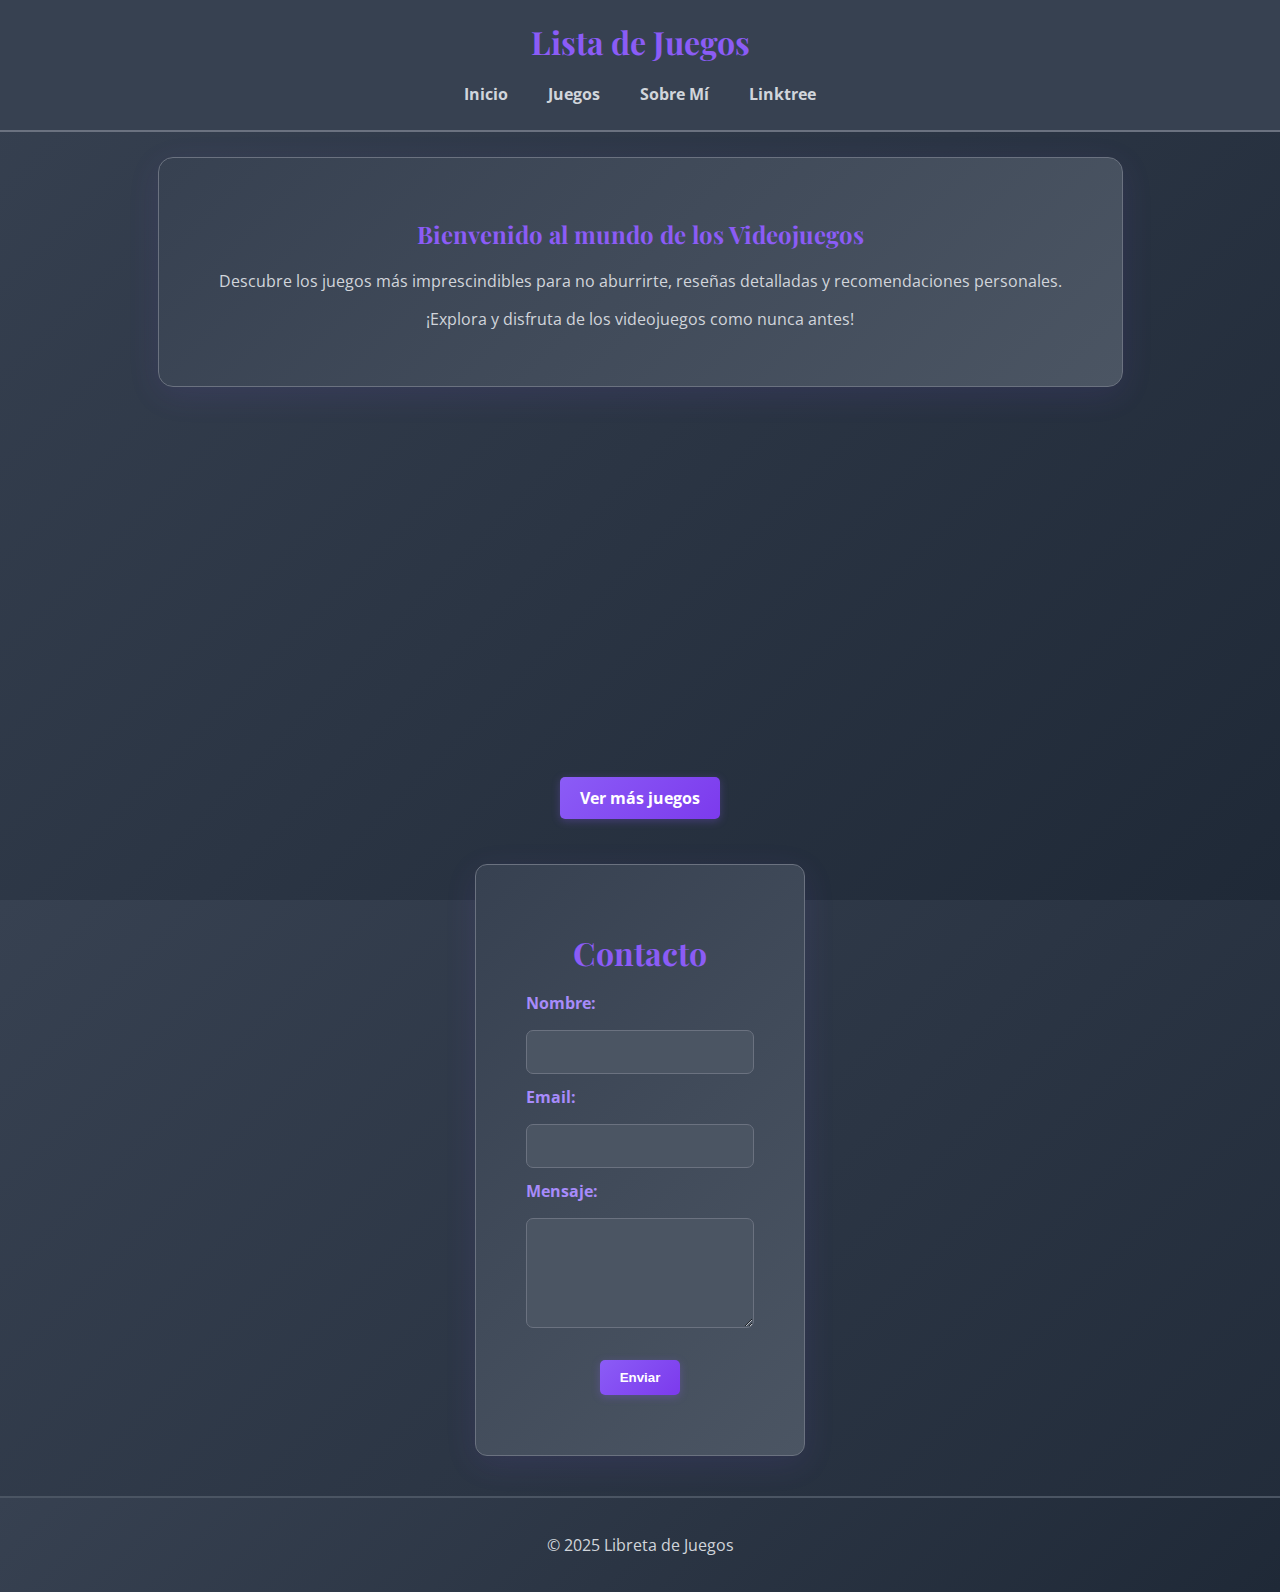
<file: index.html>
<!DOCTYPE html>
<html lang="es">
<head>
  <meta charset="UTF-8" />
  <meta name="viewport" content="width=device-width, initial-scale=1.0" />
  <title>Lista de Juegos</title>
  <link rel="shortcut icon" href="icon/mouse.png" type="image/png">
  <link rel="stylesheet" href="styles.css" />
  <link href="https://fonts.googleapis.com/css2?family=Playfair+Display&family=Open+Sans&display=swap" rel="stylesheet">
</head>
<body>
  <header>
    <h1>Lista de Juegos</h1>
    <nav>
      <ul>
          <li><a href="index.html">Inicio</a></li>
          <li><a href="juegos.html">Juegos</a></li>
          <li><a href="sobre-mi.html">Sobre Mí</a></li>
          <li><a href="https://fsosaleonetti.github.io/linktree/" target="_blank">Linktree</a></li>
      </ul>
    </nav>
  </header>

  <section class="bienvenida">
    <h2>Bienvenido al mundo de los Videojuegos</h2>
    <p>Descubre los juegos más imprescindibles para no aburrirte, reseñas detalladas y recomendaciones personales. </p>
    <p> ¡Explora y disfruta de los videojuegos como nunca antes! </p>
  </section>
  <section class="contenedor-videojuegos">
      <a href="red-dead-redemption-2.html" class="videojuego">
          <img src="imagenes/reddead.jpg" alt="Red Dead Redemption 2">
          <h2>Red Dead Redemption 2</h2>
          <span class="btn">Ver reseña</span>
      </a>

      <a href="frostpunk-2.html" class="videojuego">
          <img src="imagenes/frostpunk.avif" alt="Frostpunk 2">
          <h2>Frostpunk 2</h2>
          <span class="btn">Ver reseña</span>
      </a>
     
      <a href="the-alters.html" class="videojuego">
          <img src="imagenes/thealters.jpg" alt="The Alters">
          <h2>The Alters</h2>
          <span class="btn">Ver reseña</span>
      </a>

  </section>

  <div style="text-align: center; margin: 5px ;">
    <a href="juegos.html" class="btn">Ver más juegos</a>
  </div>

  <section class="contacto">
    <h2>Contacto</h2>
    <form>
      <label for="nombre">Nombre:</label>
      <input type="text" id="nombre" name="nombre" required>

      <label for="email">Email:</label>
      <input type="email" id="email" name="email" required>

      <label for="mensaje">Mensaje:</label>
      <textarea id="mensaje" name="mensaje" rows="4" required></textarea>

      <button type="submit" class="btn">Enviar</button>
    </form>
  </section>

  <footer>
    <p>© 2025 Libreta de Juegos</p>
  </footer>
</body>
</html>
</file>
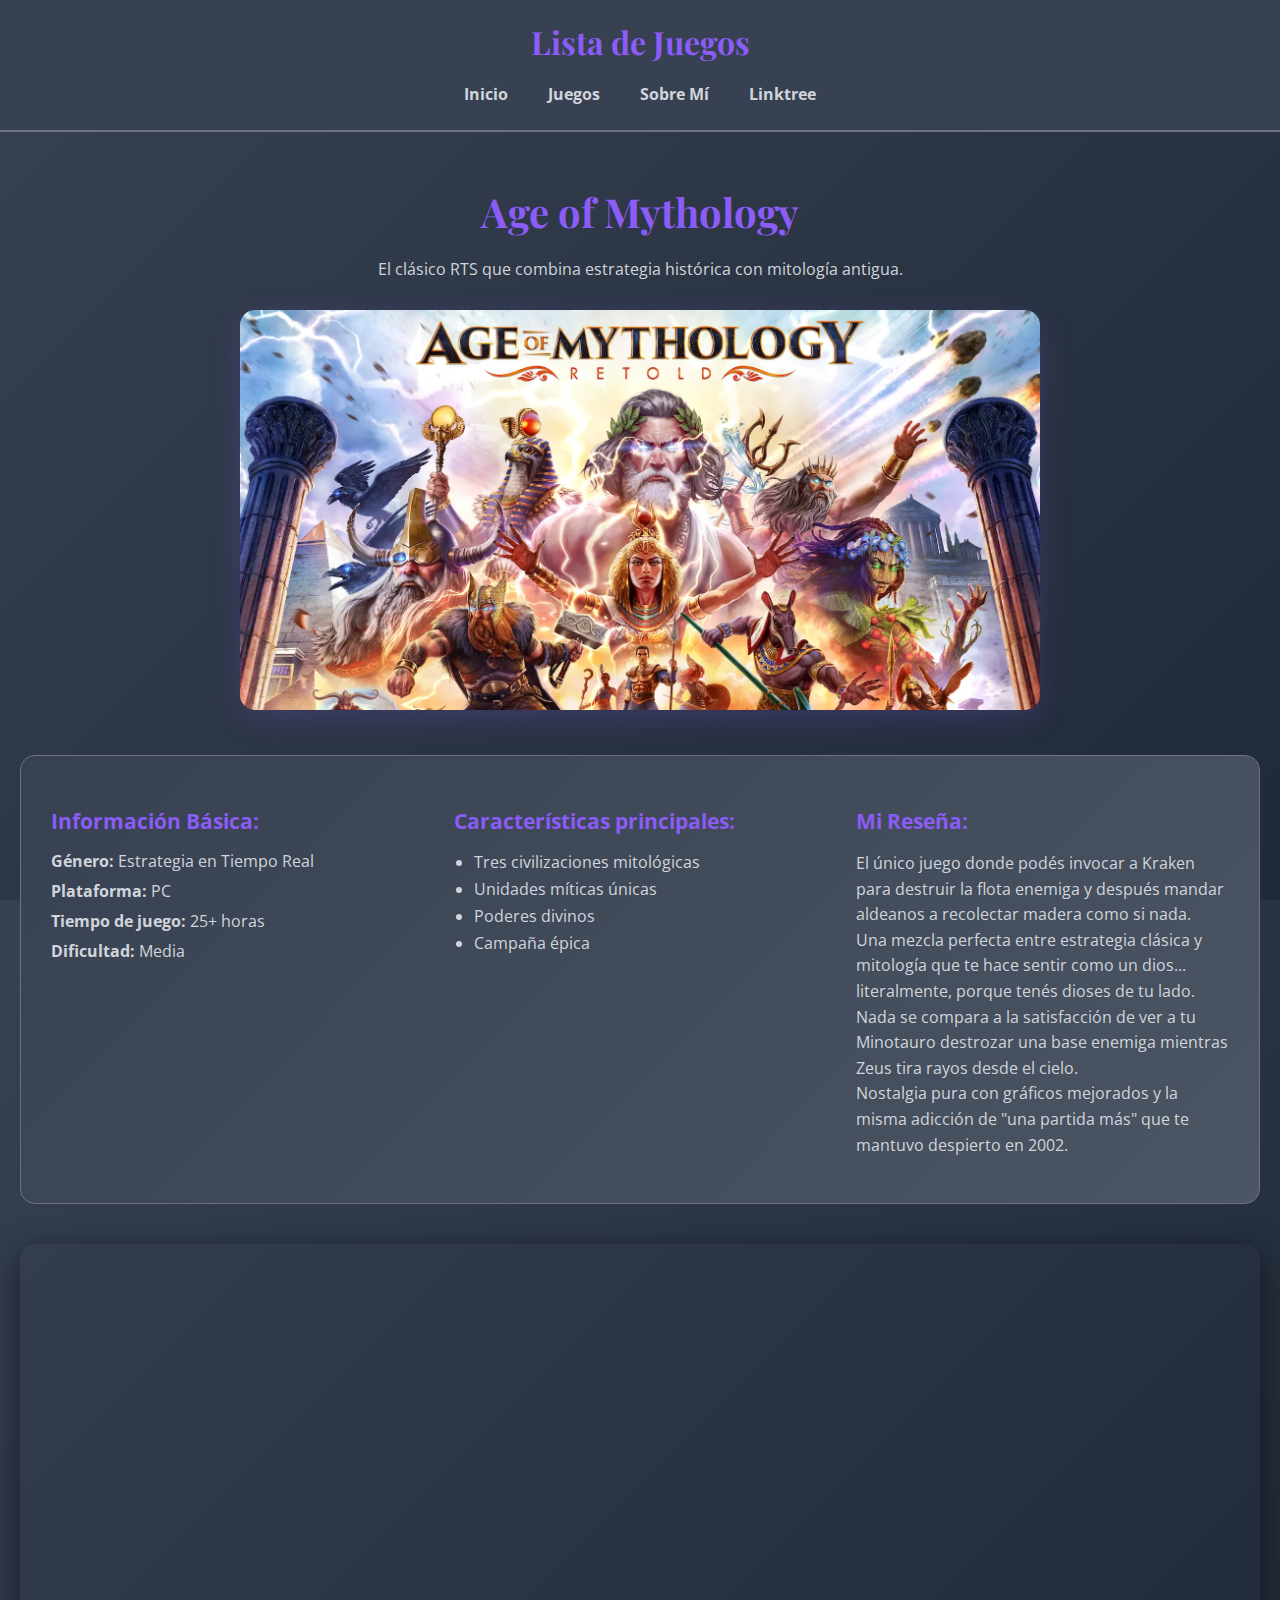
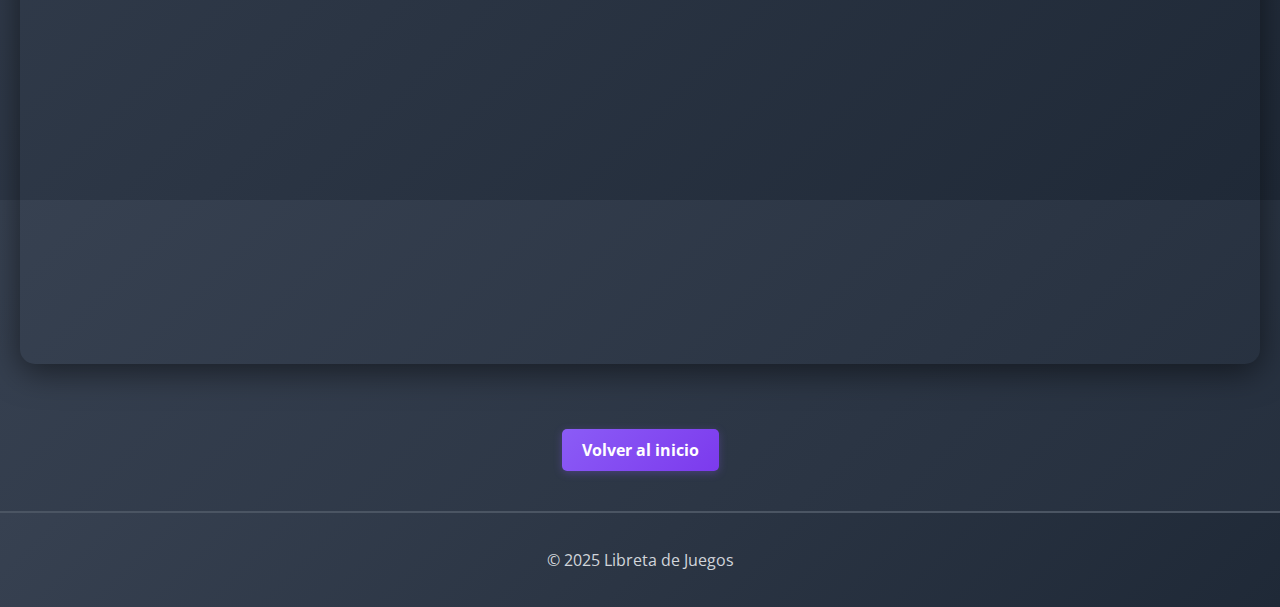
<file: age-of-mythology.html>
<!DOCTYPE html>
<html lang="es">
<head>
    <meta charset="UTF-8">
    <meta name="viewport" content="width=device-width, initial-scale=1.0">
    <title>Age of Mythology - Reseña</title>
    <link rel="shortcut icon" href="icon/mouse.png" type="image/png">
    <link rel="stylesheet" href="styles.css">
    <link href="https://fonts.googleapis.com/css2?family=Playfair+Display&family=Open+Sans&display=swap" rel="stylesheet">
</head>
<body>
    <header>
        <h1>Lista de Juegos</h1>
        <nav>
            <ul>
                <li><a href="index.html">Inicio</a></li>
                <li><a href="juegos.html">Juegos</a></li>
                <li><a href="sobre-mi.html">Sobre Mí</a></li>
                <li><a href="https://fsosaleonetti.github.io/linktree/" target="_blank">Linktree</a></li>
            </ul>
        </nav>
    </header>

    <section class="videojuego-detalle">
        <h2>Age of Mythology</h2>
        <p>El clásico RTS que combina estrategia histórica con mitología antigua.</p>
        
        <!-- Sección 1: Portada del videojuego -->
        <div class="portada-juego">
            <img src="imagenes/age.webp" alt="Age of Mythology">
        </div>
        
        <!-- Sección 2: Información en horizontal -->
        <div class="info-horizontal">
            <div class="info-basica">
                <h3>Información Básica:</h3>
                <p><strong>Género:</strong> Estrategia en Tiempo Real</p>
                <p><strong>Plataforma:</strong> PC</p>
                <p><strong>Tiempo de juego:</strong> 25+ horas</p>
                <p><strong>Dificultad:</strong> Media</p>
            </div>
            <div class="caracteristicas">
                <h3>Características principales:</h3>
                <ul>
                    <li>Tres civilizaciones mitológicas</li>
                    <li>Unidades míticas únicas</li>
                    <li>Poderes divinos</li>
                    <li>Campaña épica</li>
                </ul>
            </div>
            <div class="resena">
                <h3>Mi Reseña:</h3>
                <p>
    El único juego donde podés invocar a Kraken para destruir la flota enemiga y después mandar aldeanos a recolectar madera como si nada. <br>
    Una mezcla perfecta entre estrategia clásica y mitología que te hace sentir como un dios... literalmente, porque tenés dioses de tu lado. <br>
    Nada se compara a la satisfacción de ver a tu Minotauro destrozar una base enemiga mientras Zeus tira rayos desde el cielo. <br>
    Nostalgia pura con gráficos mejorados y la misma adicción de "una partida más" que te mantuvo despierto en 2002.
</p>
            </div>
        </div>
        
        <!-- Sección 3: Video en formato 720p -->
        <div class="video-seccion">
            <iframe width="560" height="315" src="https://www.youtube.com/embed/8h5KACaRLCc?si=QA4LrH0D8tui4orH&amp;start=80" title="YouTube video player" frameborder="0" allow="accelerometer; autoplay; clipboard-write; encrypted-media; gyroscope; picture-in-picture; web-share" referrerpolicy="strict-origin-when-cross-origin" allowfullscreen></iframe>
        </div>
        
        <a href="index.html" class="btn">Volver al inicio</a>
    </section>
    <footer>
        <p>© 2025 Libreta de Juegos</p>
    </footer>
</body>
</html>
</file>
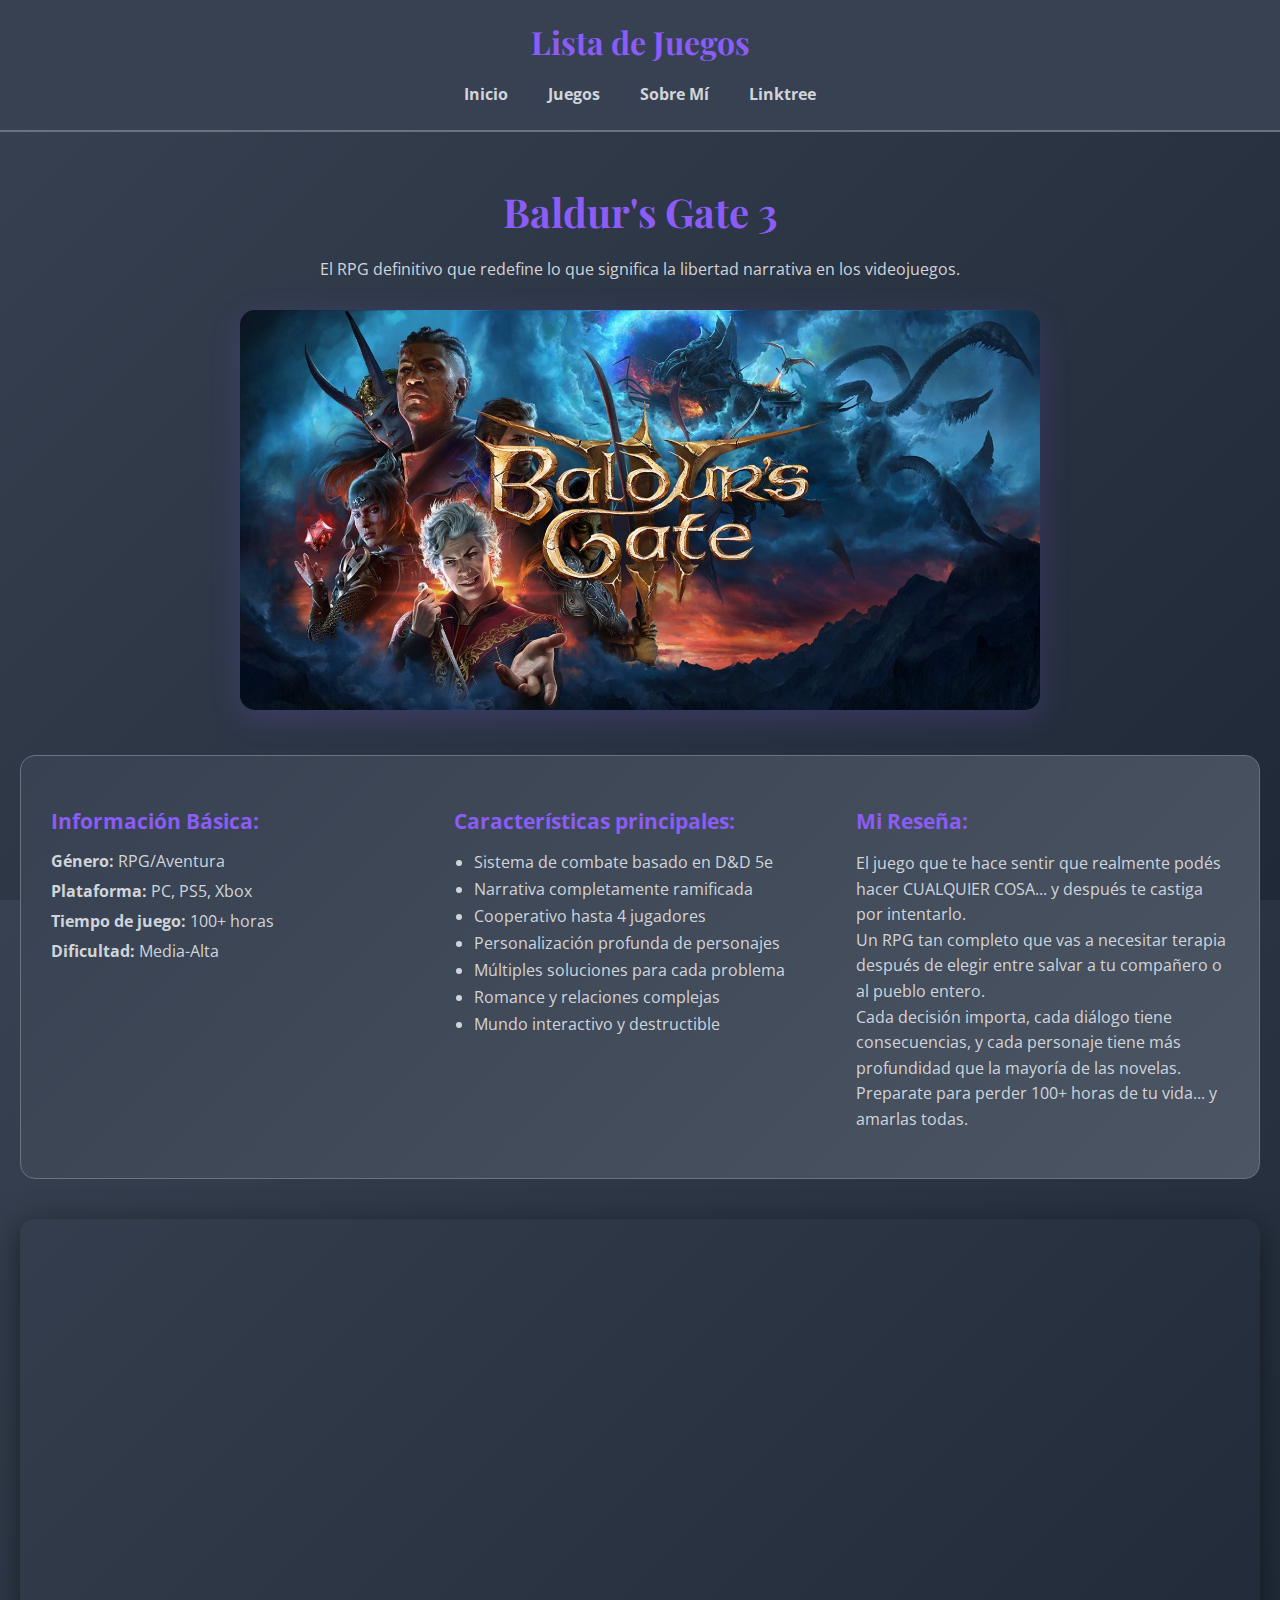
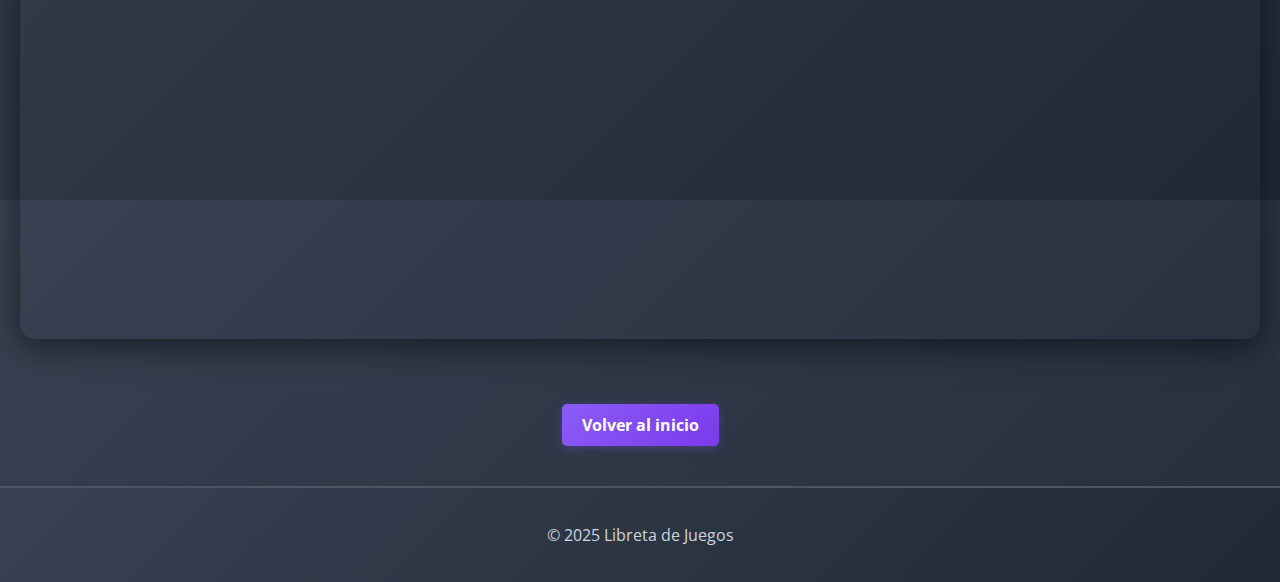
<file: baldurs-gate-3.html>
<!DOCTYPE html>
<html lang="es">
<head>
    <meta charset="UTF-8">
    <meta name="viewport" content="width=device-width, initial-scale=1.0">
    <title>Baldur's Gate 3 - Reseña</title>
    <link rel="shortcut icon" href="icon/mouse.png" type="image/png">
    <link rel="stylesheet" href="styles.css">
    <link href="https://fonts.googleapis.com/css2?family=Playfair+Display&family=Open+Sans&display=swap" rel="stylesheet">
</head>
<body>
    <header>
        <h1>Lista de Juegos</h1>
        <nav>
            <ul>
                <li><a href="index.html">Inicio</a></li>
                <li><a href="juegos.html">Juegos</a></li>
                <li><a href="sobre-mi.html">Sobre Mí</a></li>
                <li><a href="https://fsosaleonetti.github.io/linktree/" target="_blank">Linktree</a></li>
            </ul>
        </nav>
    </header>

    <section class="videojuego-detalle">
        <h2>Baldur's Gate 3</h2>
        <p>El RPG definitivo que redefine lo que significa la libertad narrativa en los videojuegos.</p>
        
        <!-- Sección 1: Portada del videojuego -->
        <div class="portada-juego">
            <img src="imagenes/baldurs.jpg" alt="Baldur's Gate 3">
        </div>
        
        <!-- Sección 2: Información en horizontal -->
        <div class="info-horizontal">
            <div class="info-basica">
                <h3>Información Básica:</h3>
                <p><strong>Género:</strong> RPG/Aventura</p>
                <p><strong>Plataforma:</strong> PC, PS5, Xbox</p>
                <p><strong>Tiempo de juego:</strong> 100+ horas</p>
                <p><strong>Dificultad:</strong> Media-Alta</p>
            </div>
            <div class="caracteristicas">
                <h3>Características principales:</h3>
                <ul>
                    <li>Sistema de combate basado en D&D 5e</li>
                    <li>Narrativa completamente ramificada</li>
                    <li>Cooperativo hasta 4 jugadores</li>
                    <li>Personalización profunda de personajes</li>
                    <li>Múltiples soluciones para cada problema</li>
                    <li>Romance y relaciones complejas</li>
                    <li>Mundo interactivo y destructible</li>
                </ul>
            </div>
            <div class="resena">
                <h3>Mi Reseña:</h3>
                <p>
                    El juego que te hace sentir que realmente podés hacer CUALQUIER COSA... y después te castiga por intentarlo. <br>
                    Un RPG tan completo que vas a necesitar terapia después de elegir entre salvar a tu compañero o al pueblo entero. <br>
                    Cada decisión importa, cada diálogo tiene consecuencias, y cada personaje tiene más profundidad que la mayoría de las novelas. <br>
                    Preparate para perder 100+ horas de tu vida... y amarlas todas.
                </p>
            </div>
        </div>
        
        <!-- Sección 3: Video en formato 720p -->
        <div class="video-seccion">
            <iframe width="560" height="315" src="https://www.youtube.com/embed/4YjOGGtt51s?si=_uwtEQ40dRsHbxUh" title="YouTube video player" frameborder="0" allow="accelerometer; autoplay; clipboard-write; encrypted-media; gyroscope; picture-in-picture; web-share" referrerpolicy="strict-origin-when-cross-origin" allowfullscreen></iframe>
        </div>
        
        <a href="index.html" class="btn">Volver al inicio</a>
    </section>
    <footer>
        <p>© 2025 Libreta de Juegos</p>
    </footer>
</body>
</html>
</file>
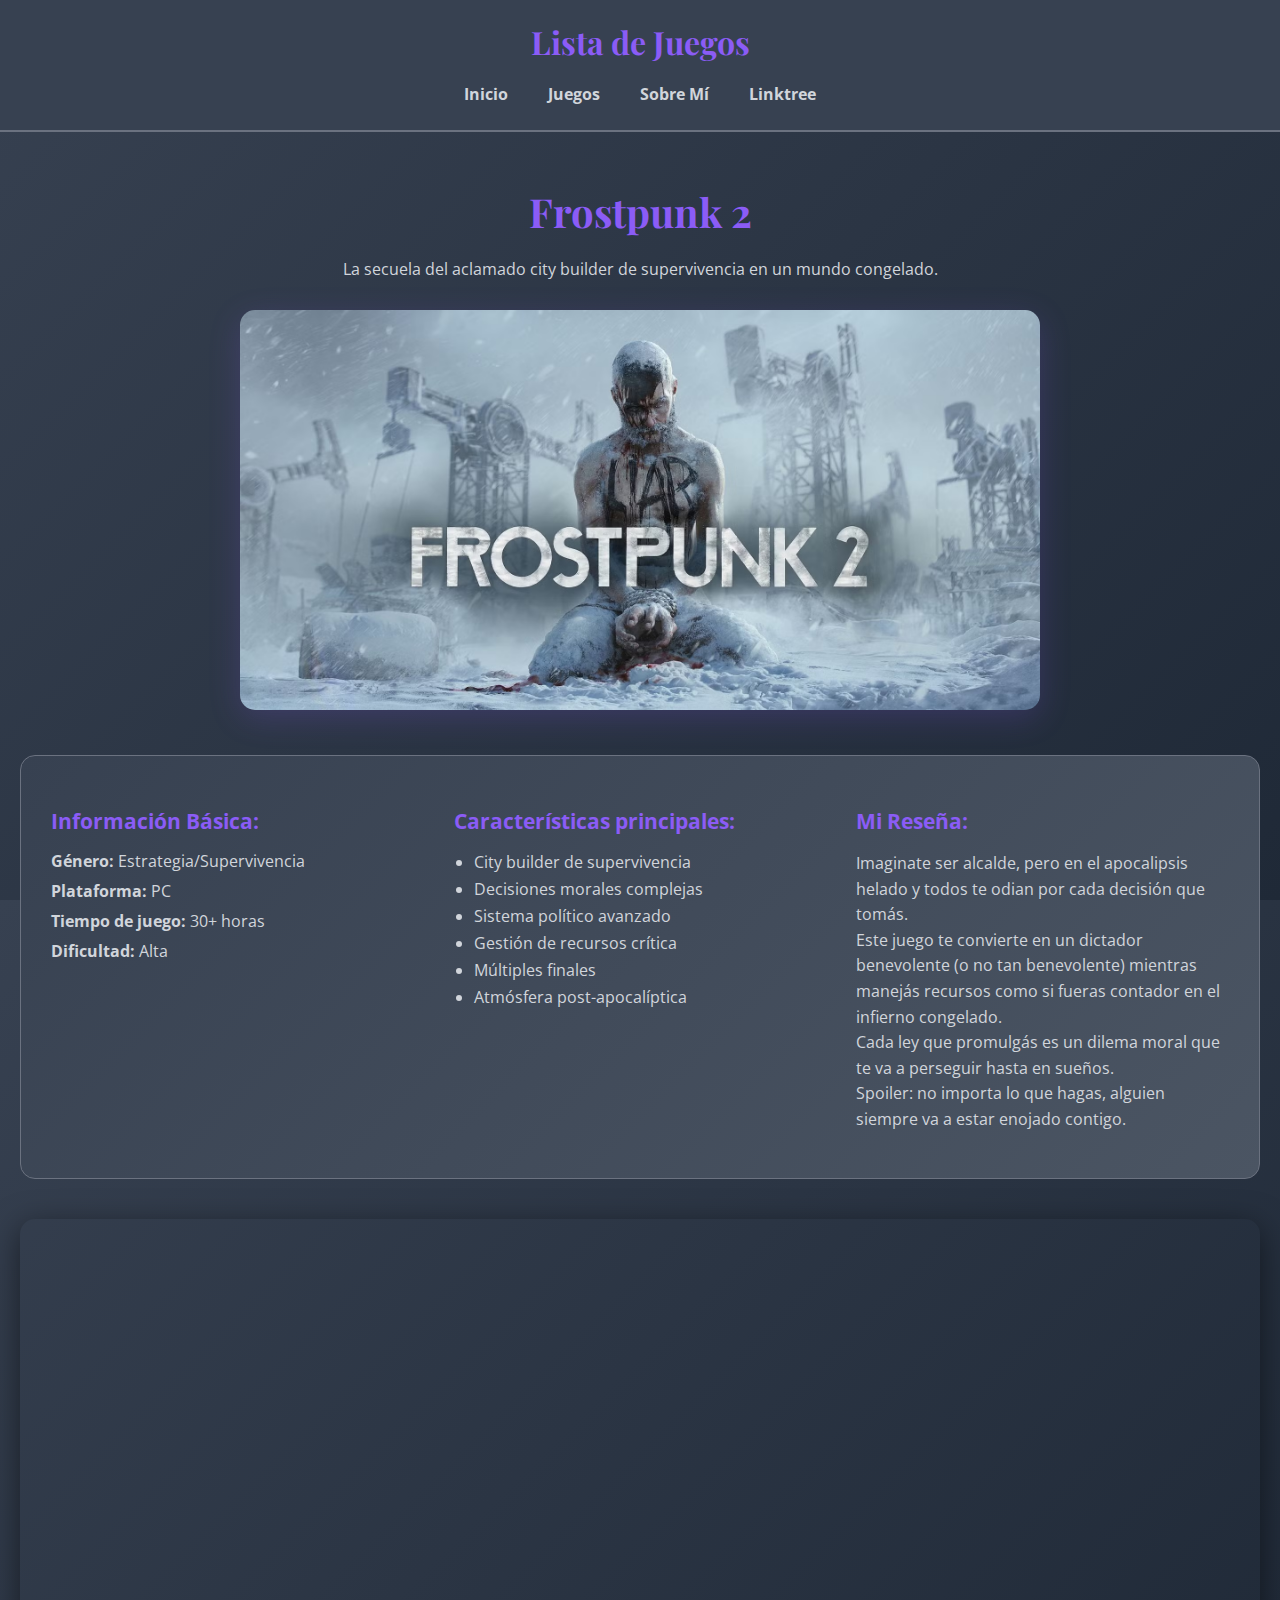
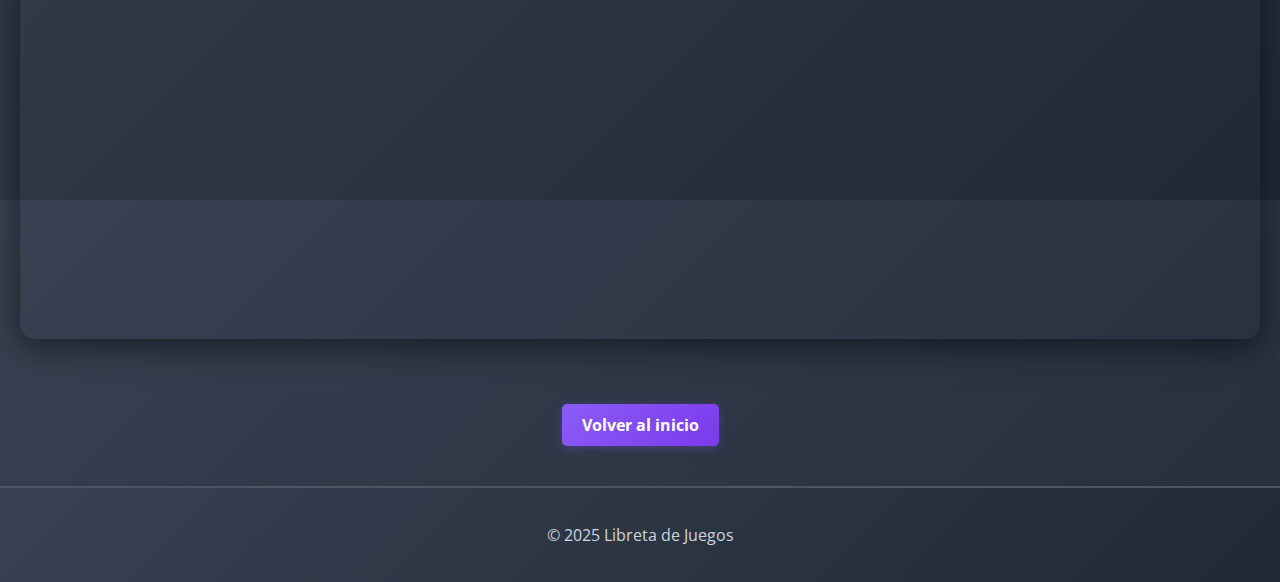
<file: frostpunk-2.html>
<!DOCTYPE html>
<html lang="es">
<head>
    <meta charset="UTF-8">
    <meta name="viewport" content="width=device-width, initial-scale=1.0">
    <title>Frostpunk 2 - Reseña</title>
    <link rel="shortcut icon" href="icon/mouse.png" type="image/png">
    <link rel="stylesheet" href="styles.css">
    <link href="https://fonts.googleapis.com/css2?family=Playfair+Display&family=Open+Sans&display=swap" rel="stylesheet">
</head>
<body>
    <header>
        <h1>Lista de Juegos</h1>
        <nav>
            <ul>
                <li><a href="index.html">Inicio</a></li>
                <li><a href="juegos.html">Juegos</a></li>
                <li><a href="sobre-mi.html">Sobre Mí</a></li>
                <li><a href="https://fsosaleonetti.github.io/linktree/" target="_blank">Linktree</a></li>
            </ul>
        </nav>
    </header>

    <section class="videojuego-detalle">
        <h2>Frostpunk 2</h2>
        <p>La secuela del aclamado city builder de supervivencia en un mundo congelado.</p>
        
        <!-- Sección 1: Portada del videojuego -->
        <div class="portada-juego">
            <img src="imagenes/frostpunk.avif" alt="Frostpunk 2">
        </div>
        
        <!-- Sección 2: Información en horizontal -->
        <div class="info-horizontal">
            <div class="info-basica">
                <h3>Información Básica:</h3>
                <p><strong>Género:</strong> Estrategia/Supervivencia</p>
                <p><strong>Plataforma:</strong> PC</p>
                <p><strong>Tiempo de juego:</strong> 30+ horas</p>
                <p><strong>Dificultad:</strong> Alta</p>
            </div>
            <div class="caracteristicas">
                <h3>Características principales:</h3>
                <ul>
                    <li>City builder de supervivencia</li>
                    <li>Decisiones morales complejas</li>
                    <li>Sistema político avanzado</li>
                    <li>Gestión de recursos crítica</li>
                    <li>Múltiples finales</li>
                    <li>Atmósfera post-apocalíptica</li>
                </ul>
            </div>
            <div class="resena">
                <h3>Mi Reseña:</h3>
                <p>
                    Imaginate ser alcalde, pero en el apocalipsis helado y todos te odian por cada decisión que tomás. <br>
                    Este juego te convierte en un dictador benevolente (o no tan benevolente) mientras manejás recursos como si fueras contador en el infierno congelado. <br>
                    Cada ley que promulgás es un dilema moral que te va a perseguir hasta en sueños. <br>
                    Spoiler: no importa lo que hagas, alguien siempre va a estar enojado contigo.
                </p>
            </div>
        </div>
        
        <!-- Sección 3: Video en formato 720p -->
        <div class="video-seccion">
            <iframe width="560" height="315" src="https://www.youtube.com/embed/hWljhcDpJEo?si=q3esOaEpZvnxWyGR" title="YouTube video player" frameborder="0" allow="accelerometer; autoplay; clipboard-write; encrypted-media; gyroscope; picture-in-picture; web-share" referrerpolicy="strict-origin-when-cross-origin" allowfullscreen></iframe>
        </div>
        
        <a href="index.html" class="btn">Volver al inicio</a>
    </section>
    <footer>
        <p>© 2025 Libreta de Juegos</p>
    </footer>
</body>
</html>
</file>
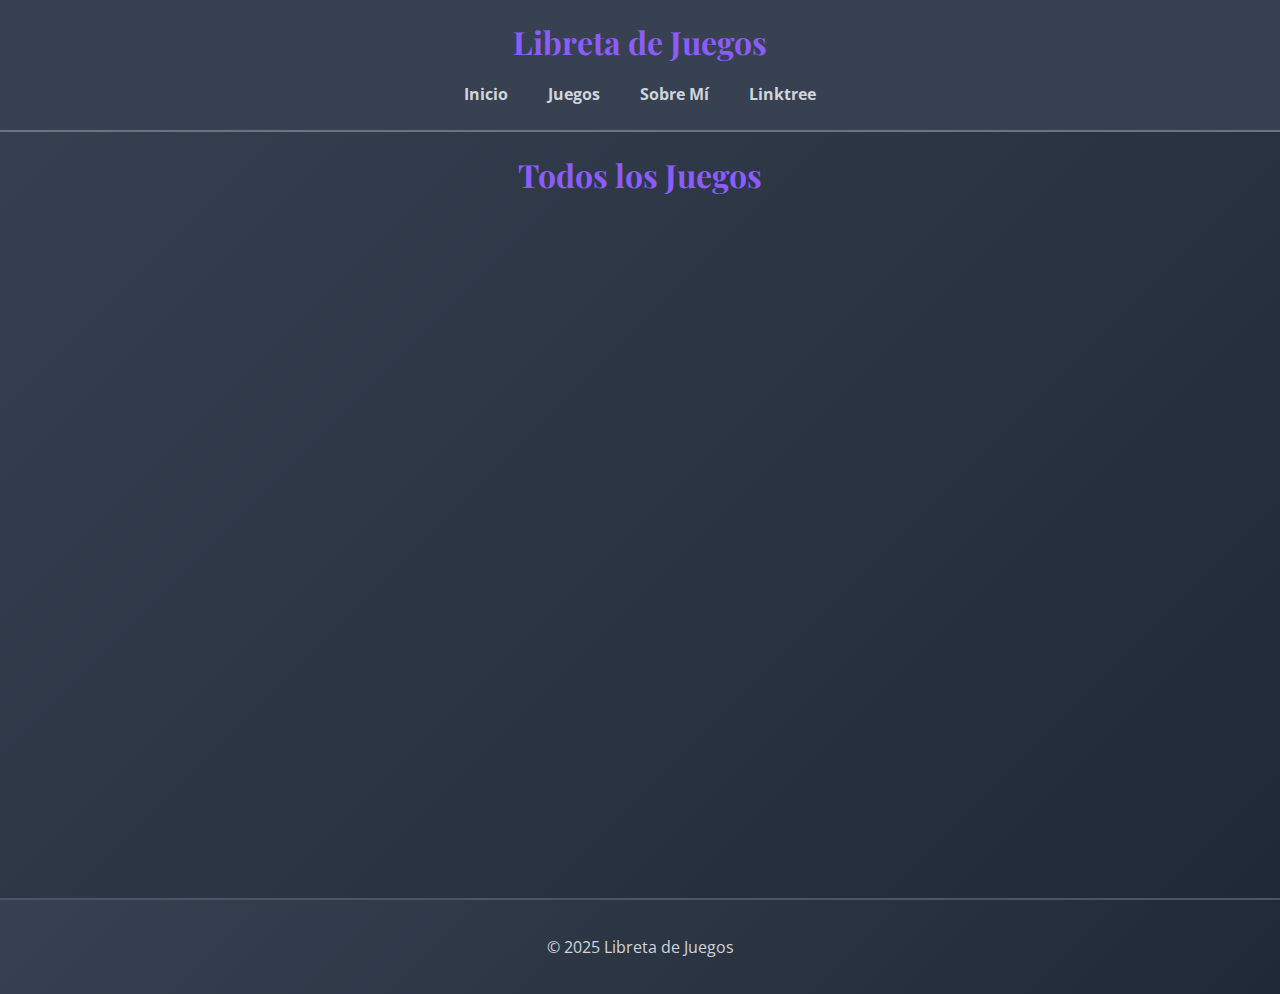
<file: juegos.html>
<!DOCTYPE html>
<html lang="en">
<head>
    <meta charset="UTF-8">
    <meta name="viewport" content="width=device-width, initial-scale=1.0">
    <title>Juegos - Libreta de Juegos</title>
    <link rel="shortcut icon" href="icon/mouse.png" type="image/png">
    <link rel="stylesheet" href="styles.css">
    <link href="https://fonts.googleapis.com/css2?family=Playfair+Display&family=Open+Sans&display=swap" rel="stylesheet">
</head>
<body>
    <header>
    <h1>Libreta de Juegos</h1>
    <nav>
      <ul>
          <li><a href="index.html">Inicio</a></li>
          <li><a href="juegos.html">Juegos</a></li>
          <li><a href="sobre-mi.html">Sobre Mí</a></li>
          <li><a href="https://fsosaleonetti.github.io/linktree/" target="_blank">Linktree</a></li>
      </ul>
    </nav>
  </header>

    <h1>Todos los Juegos</h1>
      <section class="juegos-grid">
      <a href="red-dead-redemption-2.html" class="videojuego">
          <img src="imagenes/reddead.jpg" alt="Red Dead Redemption 2" style="object-position: center top;">
      </a>
      
      <a href="frostpunk-2.html" class="videojuego">
          <img src="imagenes/frostpunk.avif" alt="Frostpunk 2">
      </a>

      <a href="wartales.html" class="videojuego">
          <img src="imagenes/wartales.avif" alt="Wartales">
      </a>
        
      <a href="the-alters.html" class="videojuego">
          <img src="imagenes/thealters.jpg" alt="The Alters">
      </a>

      <a href="age-of-mythology.html" class="videojuego">
          <img src="imagenes/age.webp" style="object-position: px 0px;" alt="Age of Mythology">
      </a>

      <a href="baldurs-gate-3.html" class="videojuego">
          <img src="imagenes/baldurs.jpg" alt="Baldur's Gate 3">
      </a>
            
  </section>

    <footer>
        <p>© 2025 Libreta de Juegos</p>
    </footer>

</body>
</html>
</file>
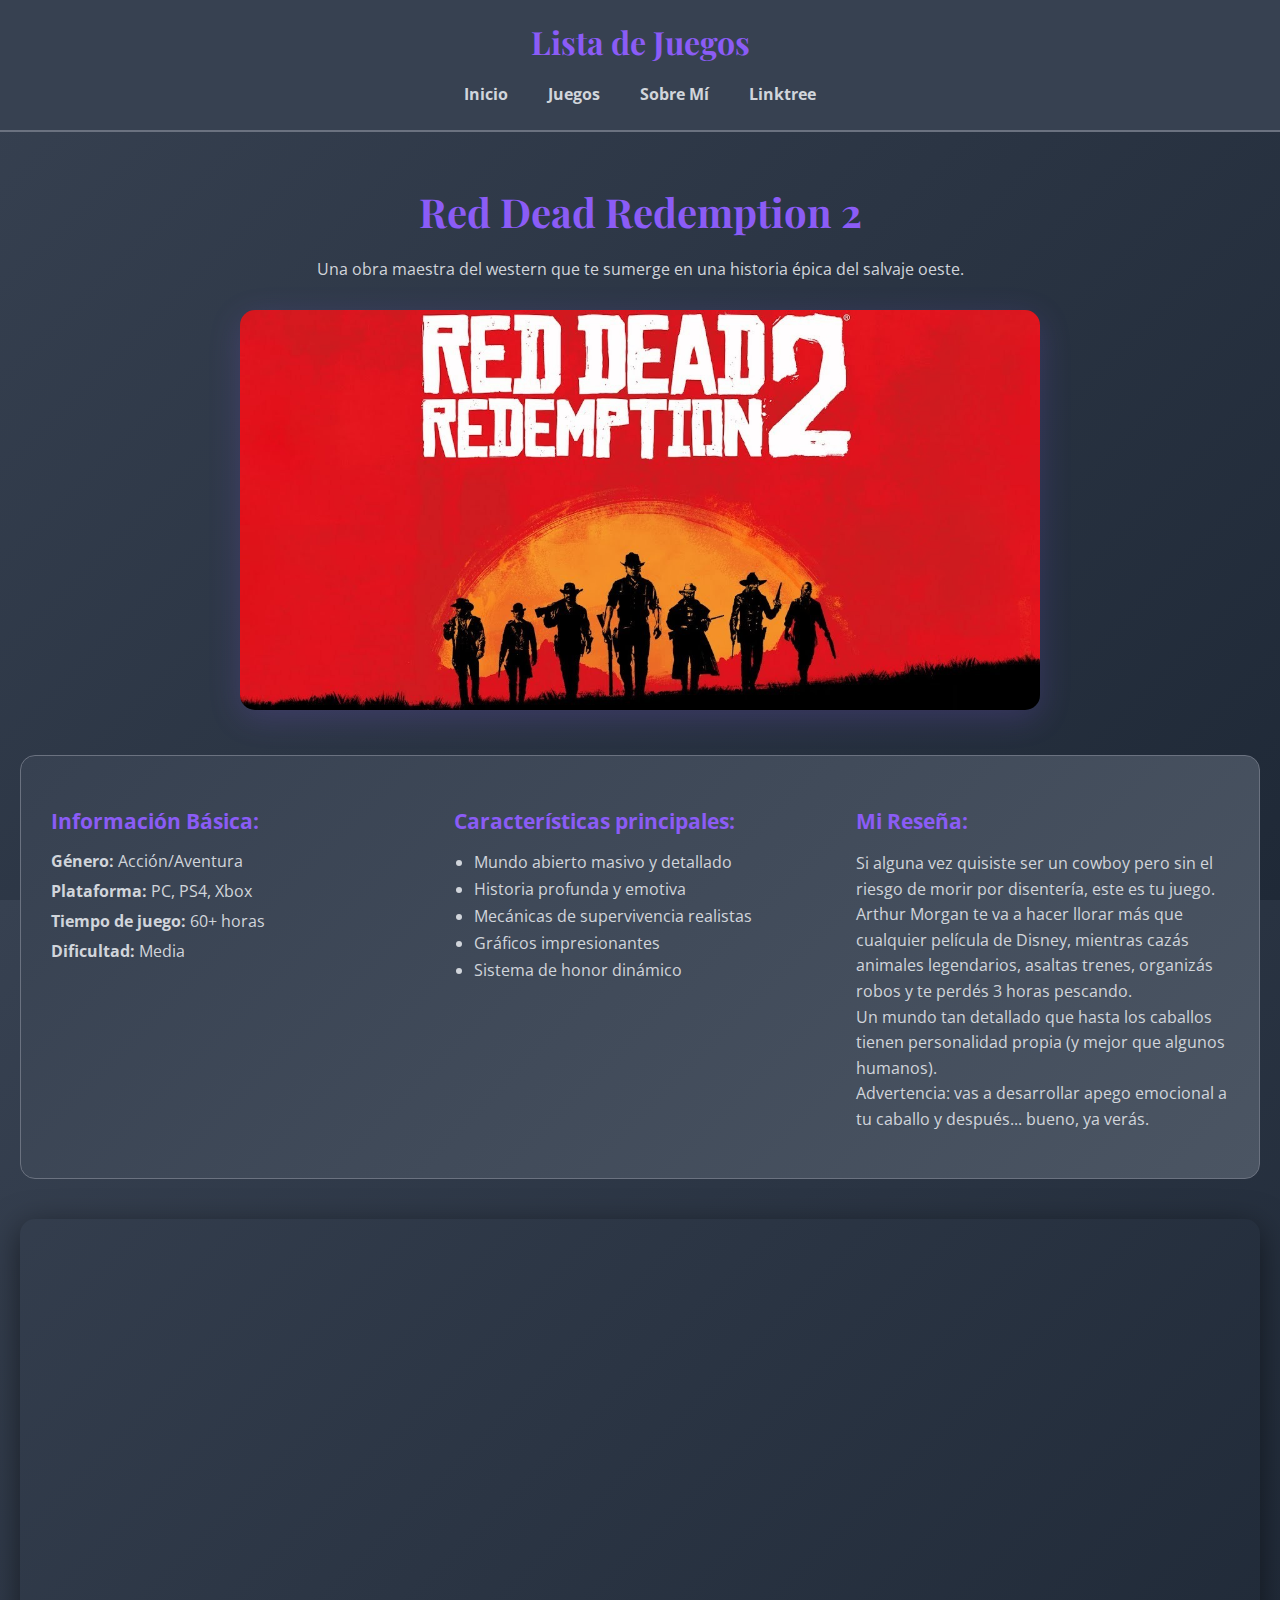
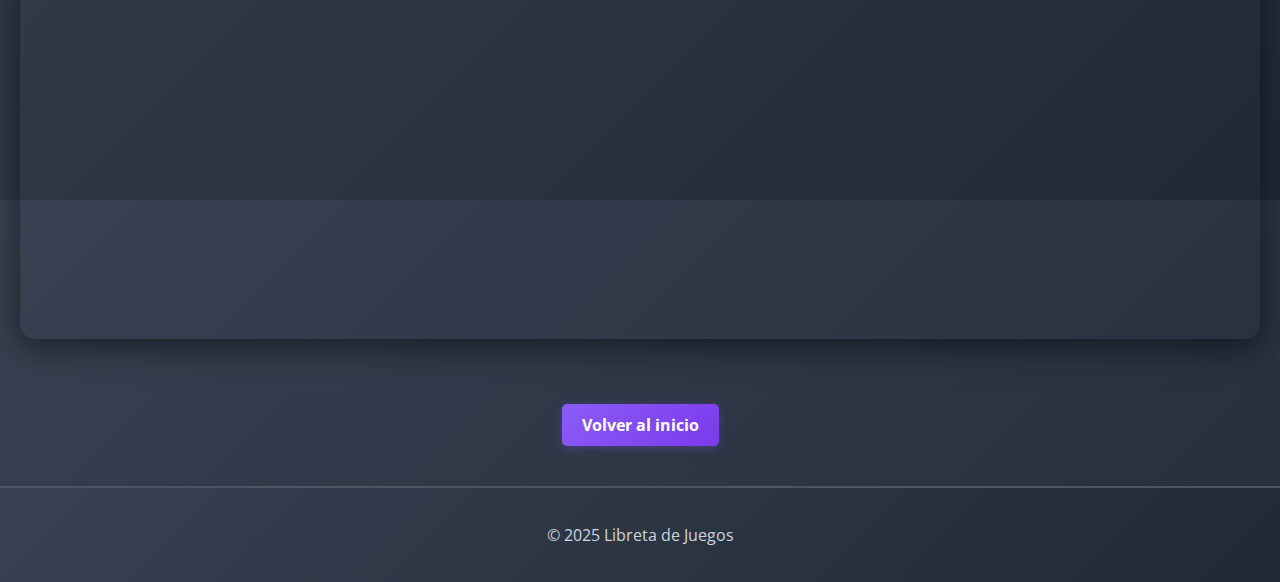
<file: red-dead-redemption-2.html>
<!DOCTYPE html>
<html lang="es">
<head>
    <meta charset="UTF-8">
    <meta name="viewport" content="width=device-width, initial-scale=1.0">
    <title>Red Dead Redemption 2 - Reseña</title>
    <link rel="shortcut icon" href="icon/mouse.png" type="image/png">
    <link rel="stylesheet" href="styles.css">
    <link href="https://fonts.googleapis.com/css2?family=Playfair+Display&family=Open+Sans&display=swap" rel="stylesheet">
</head>
<body>
    <header>
        <h1>Lista de Juegos</h1>
        <nav>
            <ul>
                <li><a href="index.html">Inicio</a></li>
                <li><a href="juegos.html">Juegos</a></li>
                <li><a href="sobre-mi.html">Sobre Mí</a></li>
                <li><a href="https://fsosaleonetti.github.io/linktree/" target="_blank">Linktree</a></li>
            </ul>
        </nav>
    </header>

    <section class="videojuego-detalle">
    <h2>Red Dead Redemption 2</h2>
    <p>Una obra maestra del western que te sumerge en una historia épica del salvaje oeste.</p>
    
    <!-- Sección 1: Portada del videojuego -->
    <div class="portada-juego">
        <img src="imagenes/reddead.jpg" alt="Red Dead Redemption 2">
    </div>
    
    <!-- Sección 2: Información en horizontal -->
    <div class="info-horizontal">
        <div class="info-basica">
            <h3>Información Básica:</h3>
            <p><strong>Género:</strong> Acción/Aventura</p>
            <p><strong>Plataforma:</strong> PC, PS4, Xbox</p>
            <p><strong>Tiempo de juego:</strong> 60+ horas</p>
            <p><strong>Dificultad:</strong> Media</p>
        </div>
        <div class="caracteristicas">
            <h3>Características principales:</h3>
            <ul>
                <li>Mundo abierto masivo y detallado</li>
                <li>Historia profunda y emotiva</li>
                <li>Mecánicas de supervivencia realistas</li>
                <li>Gráficos impresionantes</li>
                <li>Sistema de honor dinámico</li>
            </ul>
        </div>
        <div class="resena">
            <h3>Mi Reseña:</h3>
            <p>
    Si alguna vez quisiste ser un cowboy pero sin el riesgo de morir por disentería, este es tu juego. <br>
    Arthur Morgan te va a hacer llorar más que cualquier película de Disney, mientras cazás animales legendarios, asaltas trenes, organizás robos y te perdés 3 horas pescando. <br>
    Un mundo tan detallado que hasta los caballos tienen personalidad propia (y mejor que algunos humanos). <br>
    Advertencia: vas a desarrollar apego emocional a tu caballo y después... bueno, ya verás.
</p>
        </div>
    </div>
    
    <!-- Sección 3: Video en formato 720p -->
    <div class="video-seccion">
        <iframe width="560" height="315" src="https://www.youtube.com/embed/fogUWwWl3cc?si=XKc637poUchbcbmi" title="YouTube video player" frameborder="0" allow="accelerometer; autoplay; clipboard-write; encrypted-media; gyroscope; picture-in-picture; web-share" referrerpolicy="strict-origin-when-cross-origin" allowfullscreen></iframe>
    </div>
    
    <a href="index.html" class="btn">Volver al inicio</a>
</section>
    <footer>
        <p>© 2025 Libreta de Juegos</p>
    </footer>
</body>
</html>
</file>
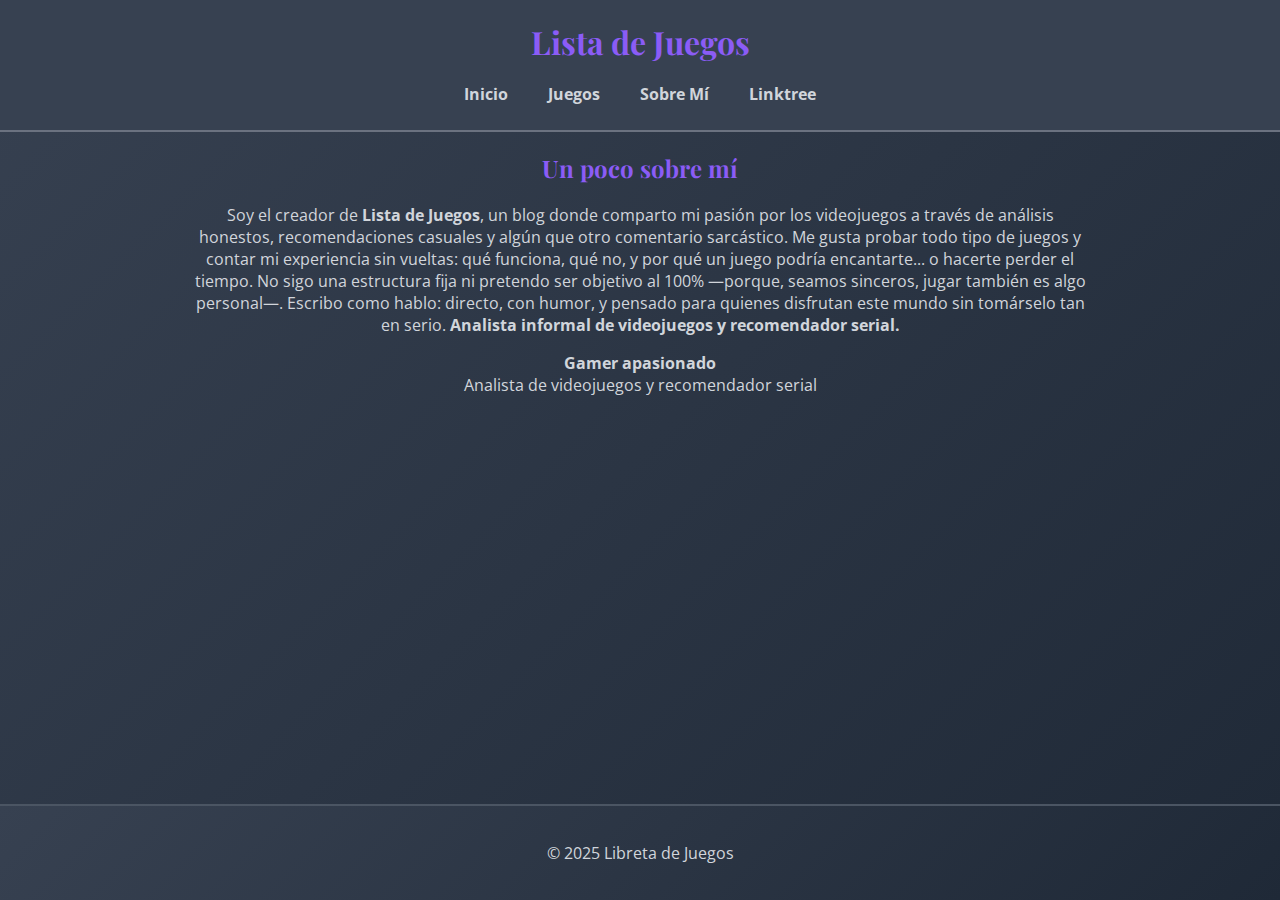
<file: sobre-mi.html>
<!DOCTYPE html>
<html lang="es">
<head>
    <meta charset="UTF-8">
    <meta name="viewport" content="width=device-width, initial-scale=1.0">
    <title>Sobre Mí - Libreta de Juegos</title>
    <link rel="shortcut icon" href="icon/mouse.png" type="image/png">
    <link rel="stylesheet" href="styles.css">
    <link href="https://fonts.googleapis.com/css2?family=Playfair+Display&family=Open+Sans&display=swap" rel="stylesheet">
</head>
<body>
    <header>
        <h1>Lista de Juegos</h1>
        <nav>
            <ul>
                <li><a href="index.html">Inicio</a></li>
                <li><a href="juegos.html">Juegos</a></li>
                <li><a href="sobre-mi.html">Sobre Mí</a></li>
                <li><a href="https://fsosaleonetti.github.io/linktree/" target="_blank">Linktree</a></li>
            </ul>
        </nav>
    </header>

    <section class="sobre-mi">
    <h2>Un poco sobre mí</h2>
    <p>
        Soy el creador de <strong>Lista de Juegos</strong>, un blog donde comparto mi pasión por los videojuegos a través de análisis honestos, recomendaciones casuales y algún que otro comentario sarcástico. Me gusta probar todo tipo de juegos y contar mi experiencia sin vueltas: qué funciona, qué no, y por qué un juego podría encantarte... o hacerte perder el tiempo.

        No sigo una estructura fija ni pretendo ser objetivo al 100% —porque, seamos sinceros, jugar también es algo personal—. Escribo como hablo: directo, con humor, y pensado para quienes disfrutan este mundo sin tomárselo tan en serio.

        <strong>Analista informal de videojuegos y recomendador serial.</strong>
    </p>
    <div class="creadores">
        <div>
            <p><strong>Gamer apasionado</strong><br>Analista de videojuegos y recomendador serial</p>
        </div>
    </div>
</section>

    <footer>
        <p>© 2025 Libreta de Juegos</p>
    </footer>
</body>
</html>
</file>
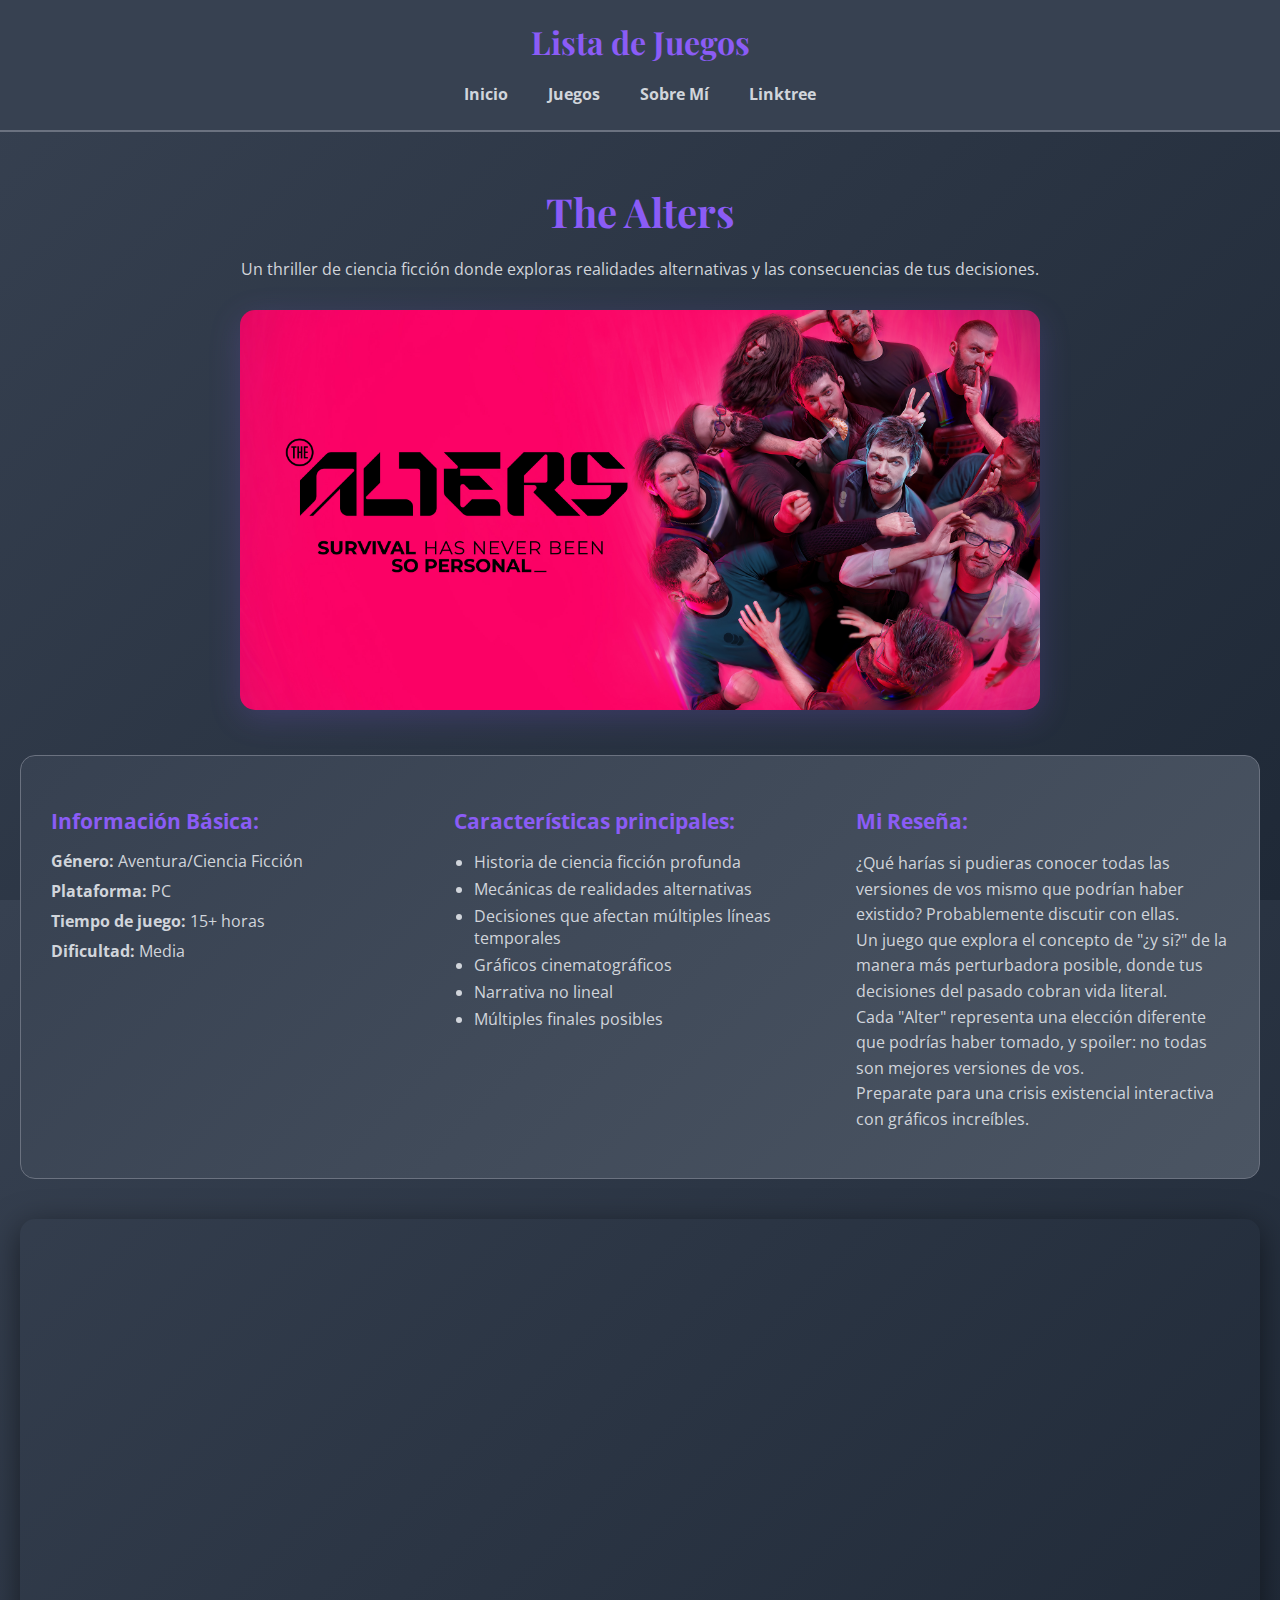
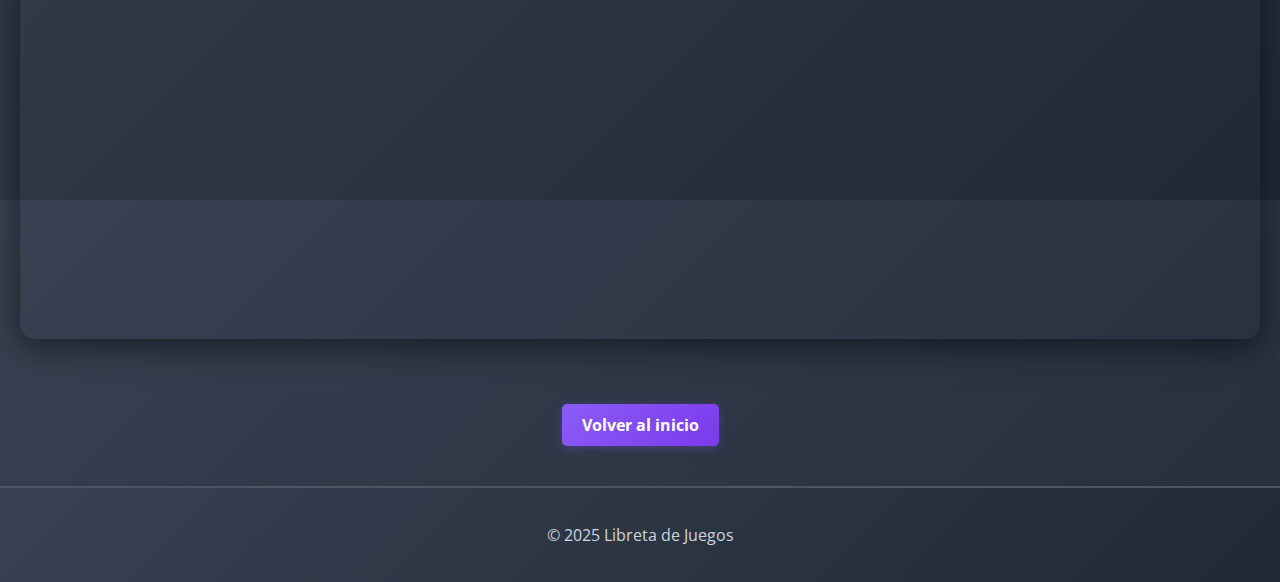
<file: the-alters.html>
<!DOCTYPE html>
<html lang="es">
<head>
    <meta charset="UTF-8">
    <meta name="viewport" content="width=device-width, initial-scale=1.0">
    <title>The Alters - Reseña</title>
    <link rel="shortcut icon" href="icon/mouse.png" type="image/png">
    <link rel="stylesheet" href="styles.css">
    <link href="https://fonts.googleapis.com/css2?family=Playfair+Display&family=Open+Sans&display=swap" rel="stylesheet">
</head>
<body>
    <header>
        <h1>Lista de Juegos</h1>
        <nav>
            <ul>
                <li><a href="index.html">Inicio</a></li>
                <li><a href="juegos.html">Juegos</a></li>
                <li><a href="sobre-mi.html">Sobre Mí</a></li>
                <li><a href="https://fsosaleonetti.github.io/linktree/" target="_blank">Linktree</a></li>
            </ul>
        </nav>
    </header>

    <section class="videojuego-detalle">
        <h2>The Alters</h2>
        <p>Un thriller de ciencia ficción donde exploras realidades alternativas y las consecuencias de tus decisiones.</p>
        
        <!-- Sección 1: Portada del videojuego -->
        <div class="portada-juego">
            <img src="imagenes/thealters.jpg" alt="The Alters">
        </div>
        
        <!-- Sección 2: Información en horizontal -->
        <div class="info-horizontal">
            <div class="info-basica">
                <h3>Información Básica:</h3>
                <p><strong>Género:</strong> Aventura/Ciencia Ficción</p>
                <p><strong>Plataforma:</strong> PC</p>
                <p><strong>Tiempo de juego:</strong> 15+ horas</p>
                <p><strong>Dificultad:</strong> Media</p>
            </div>
            <div class="caracteristicas">
                <h3>Características principales:</h3>
                <ul>
                    <li>Historia de ciencia ficción profunda</li>
                    <li>Mecánicas de realidades alternativas</li>
                    <li>Decisiones que afectan múltiples líneas temporales</li>
                    <li>Gráficos cinematográficos</li>
                    <li>Narrativa no lineal</li>
                    <li>Múltiples finales posibles</li>
                </ul>
            </div>
            <div class="resena">
                <h3>Mi Reseña:</h3>
                <p>
                    ¿Qué harías si pudieras conocer todas las versiones de vos mismo que podrían haber existido? Probablemente discutir con ellas. <br>
                    Un juego que explora el concepto de "¿y si?" de la manera más perturbadora posible, donde tus decisiones del pasado cobran vida literal. <br>
                    Cada "Alter" representa una elección diferente que podrías haber tomado, y spoiler: no todas son mejores versiones de vos. <br>
                    Preparate para una crisis existencial interactiva con gráficos increíbles.
                </p>
            </div>
        </div>
        
        <!-- Sección 3: Video en formato 720p -->
        <div class="video-seccion">
            <iframe width="560" height="315" src="https://www.youtube.com/embed/HnnXUgC3TdQ?si=832nSW_fc_51h3v9&amp;start=3" title="YouTube video player" frameborder="0" allow="accelerometer; autoplay; clipboard-write; encrypted-media; gyroscope; picture-in-picture; web-share" referrerpolicy="strict-origin-when-cross-origin" allowfullscreen></iframe>
        </div>
        
        <a href="index.html" class="btn">Volver al inicio</a>
    </section>
    <footer>
        <p>© 2025 Libreta de Juegos</p>
    </footer>
</body>
</html>
</file>
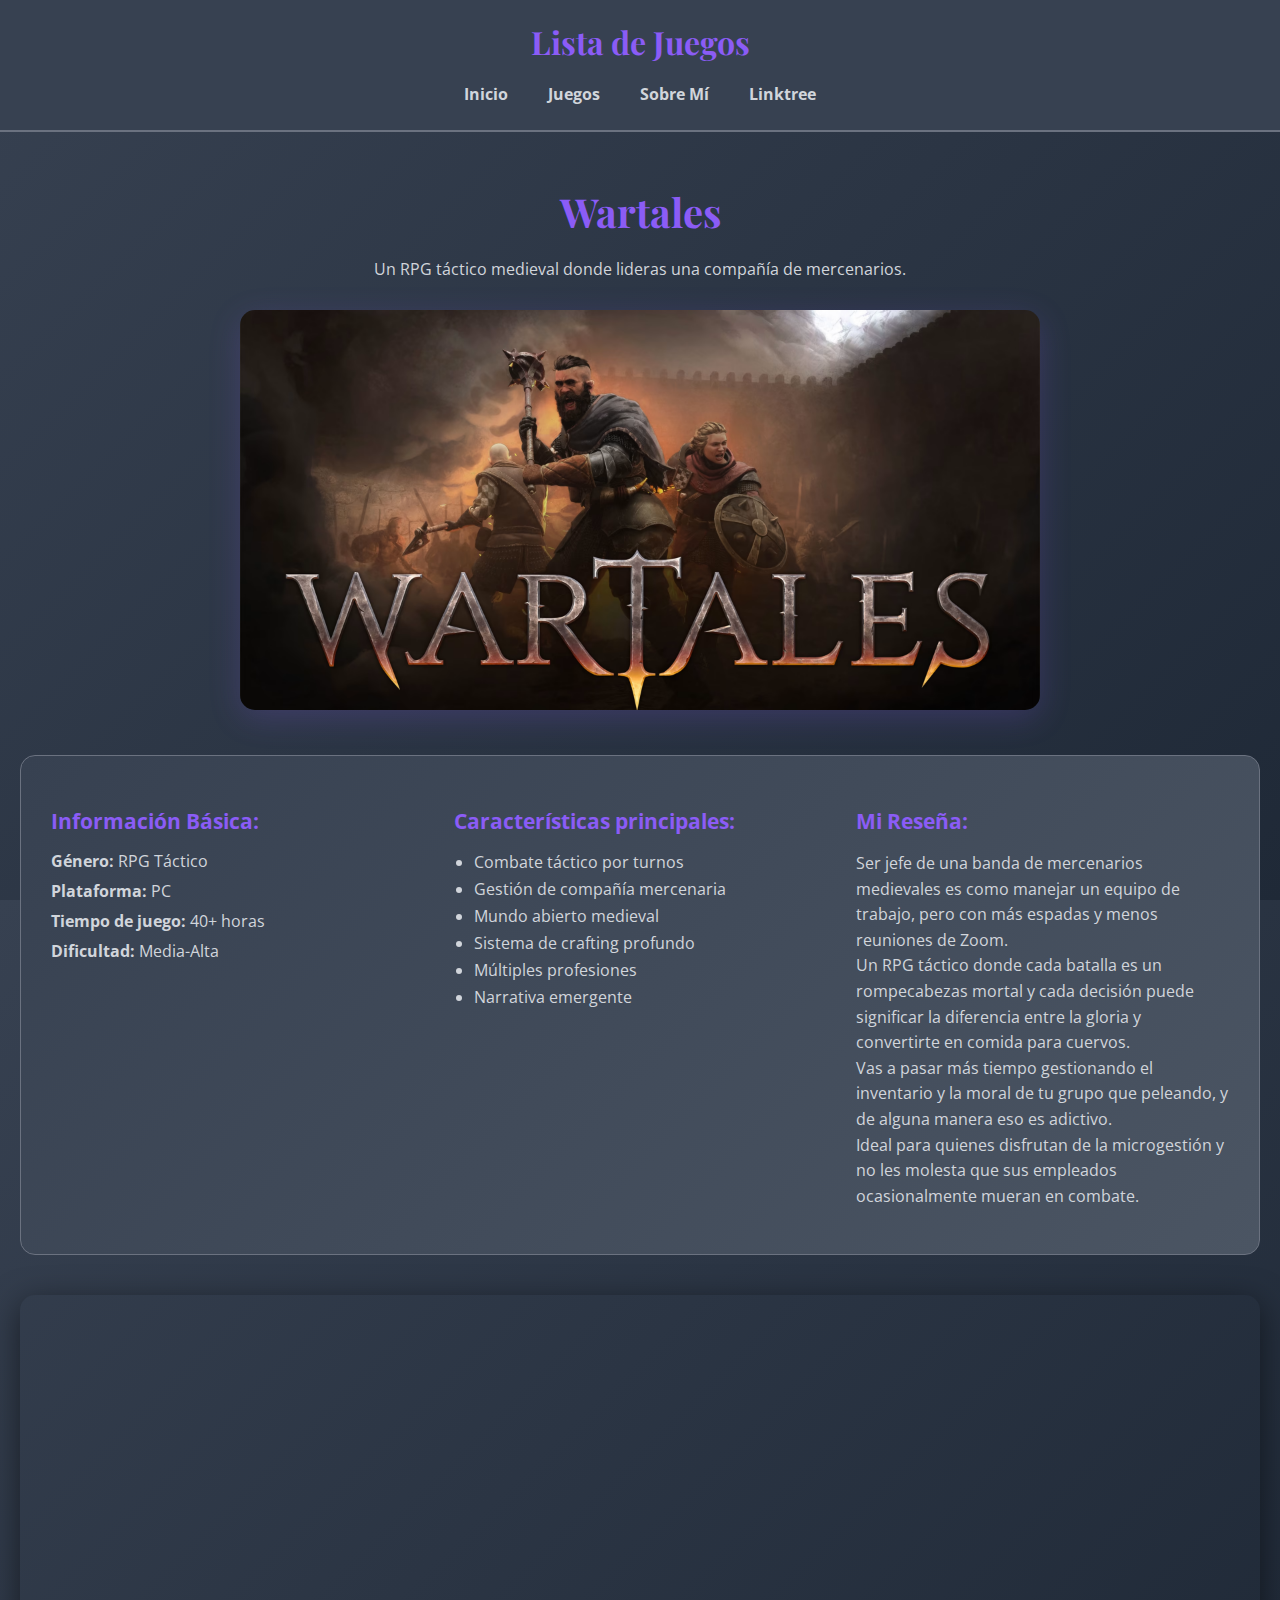
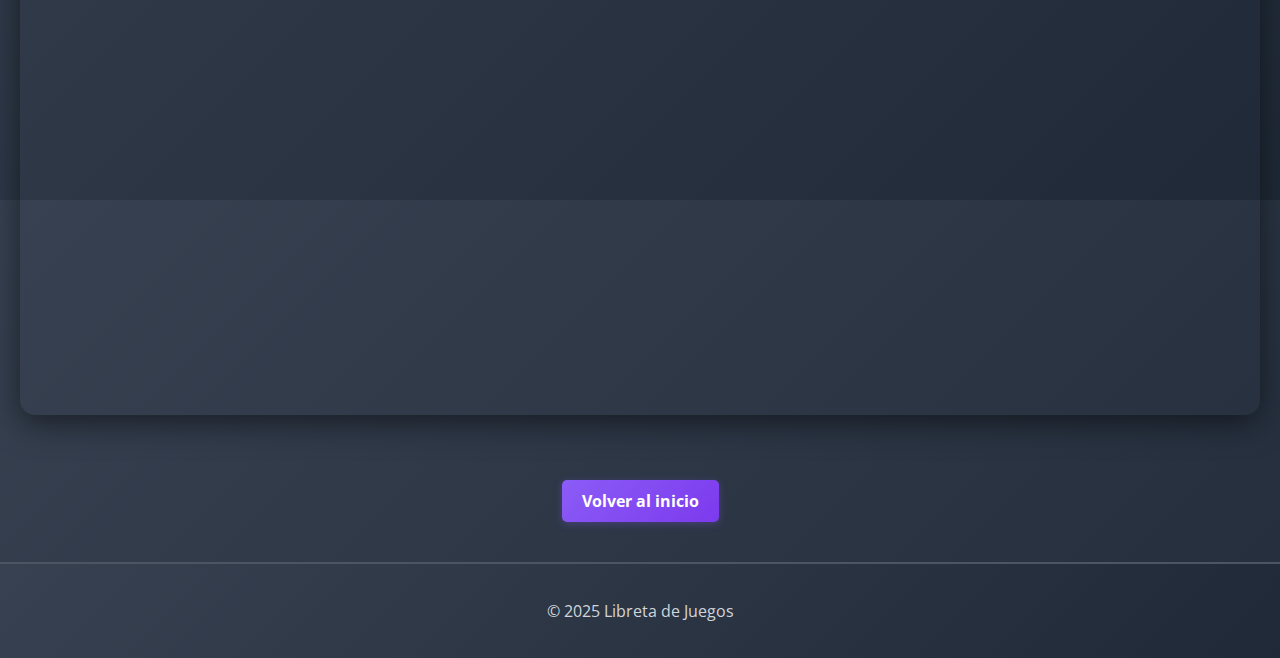
<file: wartales.html>
<!DOCTYPE html>
<html lang="es">
<head>
    <meta charset="UTF-8">
    <meta name="viewport" content="width=device-width, initial-scale=1.0">
    <title>Wartales - Reseña</title>
    <link rel="shortcut icon" href="icon/mouse.png" type="image/png">
    <link rel="stylesheet" href="styles.css">
    <link href="https://fonts.googleapis.com/css2?family=Playfair+Display&family=Open+Sans&display=swap" rel="stylesheet">
</head>
<body>
    <header>
        <h1>Lista de Juegos</h1>
        <nav>
            <ul>
                <li><a href="index.html">Inicio</a></li>
                <li><a href="juegos.html">Juegos</a></li>
                <li><a href="sobre-mi.html">Sobre Mí</a></li>
                <li><a href="https://fsosaleonetti.github.io/linktree/" target="_blank">Linktree</a></li>
            </ul>
        </nav>
    </header>

    <section class="videojuego-detalle">
        <h2>Wartales</h2>
        <p>Un RPG táctico medieval donde lideras una compañía de mercenarios.</p>
        
        <!-- Sección 1: Portada del videojuego -->
        <div class="portada-juego">
            <img src="imagenes/wartales.avif" alt="Wartales">
        </div>
        
        <!-- Sección 2: Información en horizontal -->
        <div class="info-horizontal">
            <div class="info-basica">
                <h3>Información Básica:</h3>
                <p><strong>Género:</strong> RPG Táctico</p>
                <p><strong>Plataforma:</strong> PC</p>
                <p><strong>Tiempo de juego:</strong> 40+ horas</p>
                <p><strong>Dificultad:</strong> Media-Alta</p>
            </div>
            <div class="caracteristicas">
                <h3>Características principales:</h3>
                <ul>
                    <li>Combate táctico por turnos</li>
                    <li>Gestión de compañía mercenaria</li>
                    <li>Mundo abierto medieval</li>
                    <li>Sistema de crafting profundo</li>
                    <li>Múltiples profesiones</li>
                    <li>Narrativa emergente</li>
                </ul>
            </div>
            <div class="resena">
                <h3>Mi Reseña:</h3>
                <p>
                    Ser jefe de una banda de mercenarios medievales es como manejar un equipo de trabajo, pero con más espadas y menos reuniones de Zoom. <br>
                    Un RPG táctico donde cada batalla es un rompecabezas mortal y cada decisión puede significar la diferencia entre la gloria y convertirte en comida para cuervos. <br>
                    Vas a pasar más tiempo gestionando el inventario y la moral de tu grupo que peleando, y de alguna manera eso es adictivo. <br>
                    Ideal para quienes disfrutan de la microgestión y no les molesta que sus empleados ocasionalmente mueran en combate.
                </p>
            </div>
        </div>
        
        <!-- Sección 3: Video en formato 720p -->
        <div class="video-seccion">
            <iframe width="560" height="315" src="https://www.youtube.com/embed/znjfgXdvy6c?si=pjcWALS9zwDyHtV8" title="YouTube video player" frameborder="0" allow="accelerometer; autoplay; clipboard-write; encrypted-media; gyroscope; picture-in-picture; web-share" referrerpolicy="strict-origin-when-cross-origin" allowfullscreen></iframe>
        </div>
        
        <a href="index.html" class="btn">Volver al inicio</a>
    </section>
    <footer>
        <p>© 2025 Libreta de Juegos</p>
    </footer>
</body>
</html>
</file>
<file: styles.css>
html,
body {
  height: 100%;
  margin: 0;
  display: flex;
  flex-direction: column;
}

body {
  font-family: "Open Sans", sans-serif;
  background: linear-gradient(135deg, #374151 0%, #1f2937 100%);
  color: #e5e7eb;
  height: 100%;
  min-height: 100vh;
}

h1,
h2 {
  font-family: "Playfair Display", serif;
  color: #8b5cf6;
  text-align: center;
}

header {
  background-color: #374151;
  padding: 20px 5px;
  text-align: center;
  border-bottom: 2px solid #6b7280;
  position: sticky;
  top: 0;
  z-index: 100;
}

header h1 {
  margin: 0 0 15px 0;
}

header nav ul {
  list-style: none;
  padding: 0;
  margin: 0;
  display: flex;
  justify-content: center;
  gap: 20px;
  flex-wrap: wrap;
}

header nav li {
  margin: 0;
}

header nav a {
  text-decoration: none;
  color: #d1d5db;
  font-weight: bold;
  position: relative;
  transition: color 0.3s;
  padding: 5px 10px;
  display: block;
}

header nav a::after {
  content: "";
  display: block;
  width: 0;
  height: 2px;
  background: #8b5cf6;
  transition: width 0.3s;
  position: absolute;
  left: 50%;
  bottom: -3px;
  transform: translateX(-50%);
}

header nav a:hover {
  color: #8b5cf6;
}

header nav a:hover::after {
  width: 80%;
}

p {
  font-size: 16px;
  color: #d1d5db;
  text-align: center;
}

section.contenedor-videojuegos {
  display: grid;
  grid-template-columns: repeat(auto-fit, minmax(280px, 1fr));
  gap: 20px;
  padding: 30px;
}

.juegos-grid {
  display: grid;
  grid-template-columns: repeat(3, 1fr);
  gap: 20px;
  padding: 30px;
  margin: 0 auto;
  justify-items: center;
}

@media (max-width: 768px) {
  .juegos-grid {
    grid-template-columns: repeat(2, 1fr);
    padding: 15px;
  }
}

@media (max-width: 480px) {
  .juegos-grid {
    grid-template-columns: 1fr;
    padding: 10px;
  }
}

.videojuego {
  background: linear-gradient(135deg, #374151 0%, #4b5563 100%);
  border-radius: 10px;
  box-shadow: 0 0 8px rgba(0, 0, 0, 0.5);
  transition: transform 0.2s ease, box-shadow 0.3s ease;
  text-align: center;
  padding: 0;
  display: block;
  border: 1px solid #6b7280;
  position: relative;
  overflow: hidden;
  height: 300px;
  text-decoration: none;
  cursor: pointer;
}

.videojuego:hover {
  transform: scale(1.02);
  box-shadow: 0 0 16px rgba(139, 92, 246, 0.4);
}

.videojuego {
  opacity: 0;
  transform: translateY(30px);
  animation: fadeInUp 0.7s ease forwards;
}

@keyframes fadeInUp {
  to {
    opacity: 1;
    transform: none;
  }
}

.videojuego img {
  width: 100%;
  height: 100%;
  object-fit: cover;
  object-position: center;
  border-radius: 10px;
  display: block;
  transition: transform 0.3s ease, filter 0.3s ease;
}

.videojuego:hover img {
  transform: scale(1.05);
  filter: brightness(1.1);
}

.videojuego img,
.videojuego-detalle img {
  box-shadow: 0 4px 24px rgba(139, 92, 246, 0.15);
  transition: transform 0.3s, box-shadow 0.3s;
}

img {
  max-width: 100%;
  height: auto;
  image-rendering: -webkit-optimize-contrast;
  image-rendering: crisp-edges;
}

.videojuego img,
.videojuego-detalle .media img {
  background-color: #6b7280;
  transition: transform 0.3s ease, box-shadow 0.3s ease, filter 0.3s ease;
}

.videojuego img:not([src]),
.videojuego-detalle .media img:not([src]) {
  background: linear-gradient(135deg, #374151 0%, #6b7280 100%);
  display: flex;
  align-items: center;
  justify-content: center;
  color: #d1d5db;
  font-size: 14px;
  text-align: center;
}

.videojuego img:not([src])::before,
.videojuego-detalle .media img:not([src])::before {
  content: "Imagen no disponible";
}

.videojuego h2 {
  margin: 15px 0 10px 0;
  color: #8b5cf6;
}

.videojuego p {
  margin: 0 15px 15px 15px;
  color: #d1d5db;
}

.videojuego-detalle {
  text-align: center;
  padding: 20px;
}

.videojuego-detalle h2 {
  font-size: 2.5rem;
  margin-bottom: 20px;
}

.descripcion p {
  display: block;
  text-align: left;
  color: #d1d5db;
}

iframe {
  border-radius: 10px;
}

.videojuego-detalle .descripcion ul,
.videojuego-detalle .descripcion ol {
  margin: 10px 0;
  padding-left: 20px;
  color: #d1d5db;
}

.btn {
  display: inline-block;
  background: linear-gradient(135deg, #8b5cf6 0%, #7c3aed 100%);
  color: #fff;
  text-decoration: none;
  padding: 10px 20px;
  border-radius: 5px;
  font-weight: bold;
  text-align: center;
  transition: background 0.3s ease, transform 0.2s ease;
  border: none;
  cursor: pointer;
  box-shadow: 0 2px 8px rgba(139, 92, 246, 0.3);
}

.btn:hover {
  background: linear-gradient(135deg, #7c3aed 0%, #6d28d9 100%);
  transform: scale(1.05);
  box-shadow: 0 4px 12px rgba(139, 92, 246, 0.4);
}

section .btn {
  text-align: center;
  margin: 20px auto;
}

footer {
  background: linear-gradient(135deg, #374151 0%, #1f2937 100%);
  text-align: center;
  padding: 20px;
  margin-top: auto;
  border-top: 2px solid #4b5563;
}

footer .redes a {
  color: #d1d5db;
  text-decoration: none;
  margin: 0 5px;
}

.tips {
  padding: 20px;
  border-radius: 10px;
  margin: 20px auto;
  max-width: 800px;
  min-height: 60vh;
}

.tips h2 {
  text-align: center;
  font-size: 2rem;
  color: #8b5cf6;
  margin-bottom: 20px;
}

.tip {
  margin-bottom: 20px;
  padding: 15px;
  background: linear-gradient(135deg, #374151 0%, #4b5563 100%);
  border-radius: 8px;
  box-shadow: 0 0 8px rgba(0, 0, 0, 0.5);
  border: 1px solid #6b7280;
}

.tip h3 {
  font-size: 1.5rem;
  color: #a78bfa;
  margin-bottom: 10px;
}

.tip p {
  font-size: 1rem;
  color: #d1d5db;
  line-height: 1.5;
  text-align: left;
}

section,
.tips {
  flex: 1;
}

.sobre-mi p {
  max-width: 70%;
  margin-left: auto;
  margin-right: auto;
  text-align: center;
  color: #d1d5db;
}

.bienvenida {
  background: linear-gradient(135deg, #374151 0%, #4b5563 100%);
  padding: 40px 20px;
  margin: 25px 20px;
  border-radius: 15px;
  border: 1px solid #6b7280;
  box-shadow: 0 8px 32px rgba(139, 92, 246, 0.1);
  max-width: 1200px;
  margin-left: auto;
  margin-right: auto;
}

.portada-juego {
  text-align: center;
  margin: 30px 0;
}

.portada-juego img {
  width: 100%;
  max-width: 800px;
  height: 400px;
  object-fit: cover;
  object-position: center;
  border-radius: 15px;
  box-shadow: 0 8px 32px rgba(139, 92, 246, 0.2);
  transition: transform 0.3s ease, box-shadow 0.3s ease;
}

.portada-juego img:hover {
  transform: scale(1.02);
  box-shadow: 0 12px 40px rgba(139, 92, 246, 0.3);
}

.info-horizontal {
  display: grid;
  grid-template-columns: 1fr 1fr 1fr;
  gap: 30px;
  margin: 40px 0;
  padding: 30px;
  background: linear-gradient(135deg, #374151 0%, #4b5563 100%);
  border-radius: 15px;
  border: 1px solid #6b7280;
}

.info-basica {
  text-align: left;
}

.info-basica h3 {
  color: #8b5cf6;
  margin-bottom: 15px;
  font-size: 1.3rem;
}

.info-basica p {
  margin: 8px 0;
  font-size: 16px;
  text-align: left;
}

.caracteristicas {
  text-align: left;
}

.caracteristicas h3 {
  color: #8b5cf6;
  margin-bottom: 15px;
  font-size: 1.3rem;
}

.caracteristicas ul {
  list-style-type: disc;
  padding-left: 20px;
}

.caracteristicas li {
  margin: 5px 0;
  color: #d1d5db;
}

.resena {
  text-align: left;
}

.resena h3 {
  color: #8b5cf6;
  margin-bottom: 15px;
  font-size: 1.3rem;
}

.resena p {
  text-align: left;
  line-height: 1.6;
  margin-bottom: 15px;
}

.video-seccion {
  text-align: center;
  margin: 40px 0;
}

.video-seccion h3 {
  color: #8b5cf6;
  margin-bottom: 20px;
  font-size: 1.5rem;
}

.video-seccion iframe {
  width: 100%;
  max-width: 1280px;
  height: 720px;
  border-radius: 15px;
  box-shadow: 0 8px 32px rgba(0, 0, 0, 0.5);
}

.contacto {
  margin: 40px auto;
  max-width: 600px;
  background: linear-gradient(135deg, #374151 0%, #4b5563 100%);
  padding: 30px 20px;
  border-radius: 12px;
  border: 1px solid #6b7280;
  box-shadow: 0 8px 32px rgba(139, 92, 246, 0.1);
}

.contacto h2 {
  color: #8b5cf6;
  margin-bottom: 18px;
  font-family: "Playfair Display", serif;
  font-size: 2rem;
}

.contacto form {
  display: flex;
  flex-direction: column;
  gap: 12px;
}

.contacto label {
  font-weight: bold;
  color: #a78bfa;
  margin-bottom: 4px;
  text-align: left;
  font-size: 1rem;
}

.contacto input,
.contacto textarea {
  padding: 10px 12px;
  border: 1.5px solid #6b7280;
  border-radius: 7px;
  font-size: 1rem;
  font-family: inherit;
  background: #4b5563;
  color: #e5e7eb;
  transition: border-color 0.2s, box-shadow 0.2s;
}

.contacto input:focus,
.contacto textarea:focus {
  outline: none;
  border-color: #8b5cf6;
  box-shadow: 0 0 6px rgba(139, 92, 246, 0.3);
}

.imagen-movida {
  transform: translate(15px, -5px);
  transition: transform 0.3s ease;
}

.imagen-movida:hover {
  transform: translate(25px, -10px);
}

.juegos-grid .videojuego {
  height: 300px;
}

html {
  overflow-y: scroll;
}

* {
  box-sizing: border-box;
}


@media (min-width: 1200px) {
  .bienvenida {
    margin: 25px auto;
    padding: 40px 60px;
  }

  .contacto {
    padding: 40px 50px;
  }
}


@media (max-width: 1024px) {
  .info-horizontal {
    grid-template-columns: 1fr 1fr;
    gap: 20px;
  }

  .resena {
    grid-column: 1 / -1;
  }

  .video-seccion iframe {
    height: 600px;
  }

  .bienvenida {
    margin: 20px 15px;
    padding: 30px 20px;
  }

  .contacto {
    margin: 30px 15px;
    padding: 25px 20px;
  }
}

@media (max-width: 768px) {
  header {
    padding: 15px 10px;
  }

  header nav ul {
    flex-direction: column;
    gap: 10px;
    align-items: center;
  }

  header nav a {
    padding: 8px 15px;
    font-size: 16px;
  }

  section.contenedor-videojuegos {
    grid-template-columns: repeat(auto-fit, minmax(250px, 1fr));
    padding: 20px 15px;
    gap: 15px;
  }

  .juegos-grid {
    grid-template-columns: repeat(2, 1fr);
    padding: 20px 15px;
    gap: 15px;
  }

  .videojuego {
    height: 280px;
  }

  .info-horizontal {
    grid-template-columns: 1fr;
    gap: 20px;
    padding: 20px;
    margin: 30px 10px;
  }

  .portada-juego img {
    height: 300px;
  }

  .video-seccion iframe {
    height: 450px;
  }

  .bienvenida {
    margin: 15px 10px;
    padding: 25px 15px;
  }

  .bienvenida h2 {
    font-size: 1.8rem;
  }

  .bienvenida p {
    font-size: 16px;
  }

  .contacto {
    margin: 25px 10px;
    padding: 20px 15px;
  }

  footer {
    padding: 15px 10px;
  }

  .tips {
    padding: 15px;
    margin: 15px 10px;
  }

  .videojuego-detalle {
    padding: 15px 10px;
  }

  .videojuego-detalle h2 {
    font-size: 2rem;
  }
}

@media (max-width: 480px) {
  header {
    padding: 10px 5px;
  }

  header h1 {
    font-size: 1.4rem;
    margin-bottom: 10px;
  }

  header nav a {
    padding: 6px 12px;
    font-size: 14px;
  }

  h1,
  h2 {
    font-size: 1.3rem;
  }

  p {
    font-size: 14px;
  }

  section.contenedor-videojuegos {
    grid-template-columns: 1fr;
    padding: 15px 10px;
    gap: 12px;
  }

  .juegos-grid {
    grid-template-columns: 1fr;
    padding: 15px 10px;
    gap: 12px;
  }

  .videojuego {
    height: 250px;
  }

  .portada-juego img {
    height: 250px;
  }

  .info-horizontal {
    padding: 15px;
    margin: 20px 5px;
    gap: 15px;
  }

  .info-basica h3,
  .caracteristicas h3,
  .resena h3 {
    font-size: 1.1rem;
  }

  .info-basica p,
  .caracteristicas li,
  .resena p {
    font-size: 14px;
  }

  .video-seccion iframe {
    height: 250px;
  }

  .btn {
    padding: 8px 15px;
    font-size: 14px;
  }

  .bienvenida {
    margin: 10px 5px;
    padding: 20px 10px;
  }

  .bienvenida h2 {
    font-size: 1.5rem;
  }

  .bienvenida p {
    font-size: 14px;
  }

  .contacto {
    margin: 20px 5px;
    padding: 15px 10px;
  }

  .contacto h2 {
    font-size: 1.4rem;
  }

  .contacto input,
  .contacto textarea {
    font-size: 14px;
    padding: 8px 10px;
  }

  .videojuego-detalle {
    padding: 10px 5px;
  }

  .videojuego-detalle h2 {
    font-size: 1.6rem;
  }

  .tips {
    padding: 10px 5px;
    margin: 10px 5px;
  }

  .tip {
    margin-bottom: 12px;
    padding: 12px;
  }

  .tip h3 {
    font-size: 1.1rem;
  }

  .tip p {
    font-size: 13px;
  }

  footer {
    padding: 12px 5px;
  }
}

@media (max-width: 320px) {
  header h1 {
    font-size: 1.2rem;
  }

  .bienvenida h2 {
    font-size: 1.3rem;
  }

  .contacto h2 {
    font-size: 1.2rem;
  }

  .videojuego-detalle h2 {
    font-size: 1.4rem;
  }

  .video-seccion iframe {
    height: 200px;
  }

  .portada-juego img {
    height: 200px;
  }
}

.imagen-movida {
  transform: translate(15px, -5px);
  transition: transform 0.3s ease;
}

.imagen-movida:hover {
  transform: translate(25px, -10px);
}

.juegos-grid .videojuego {
  height: 300px;
}

html {
  overflow-y: scroll;
}

* {
  box-sizing: border-box;
}
</file>
